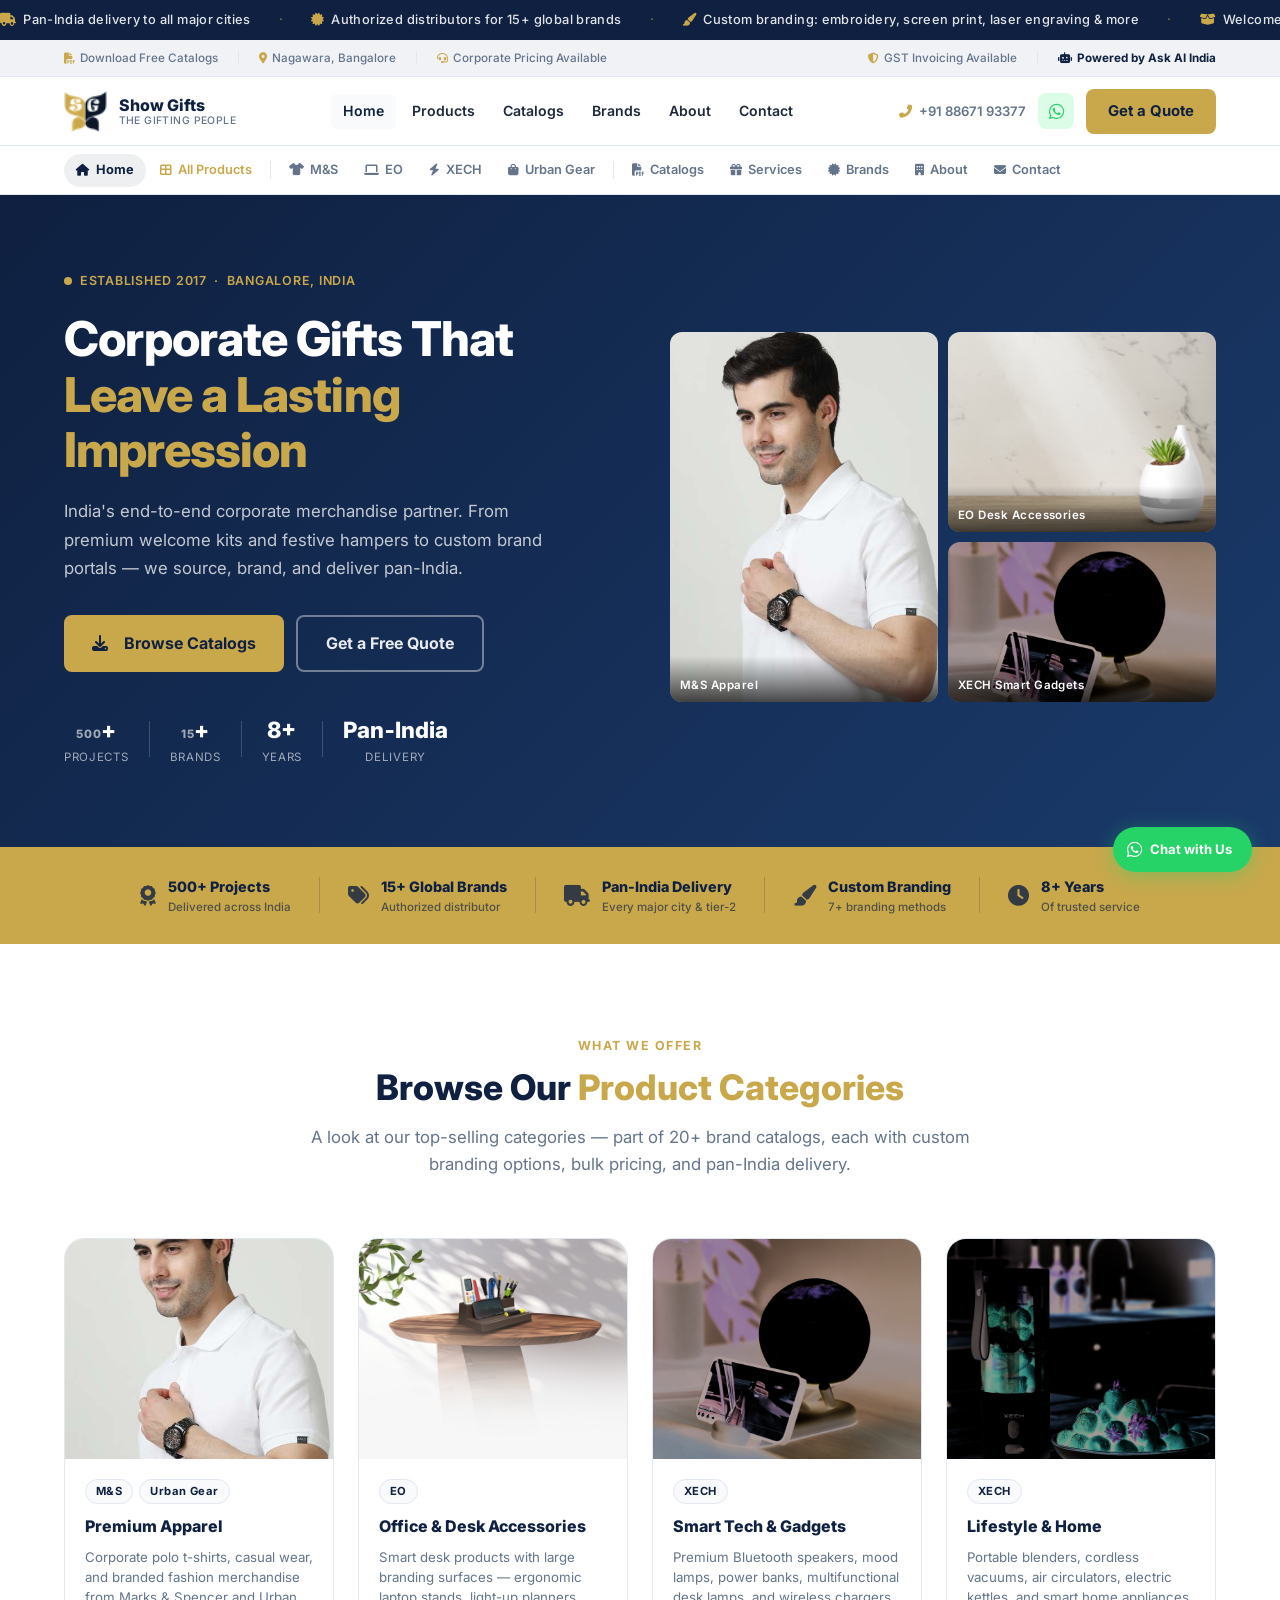
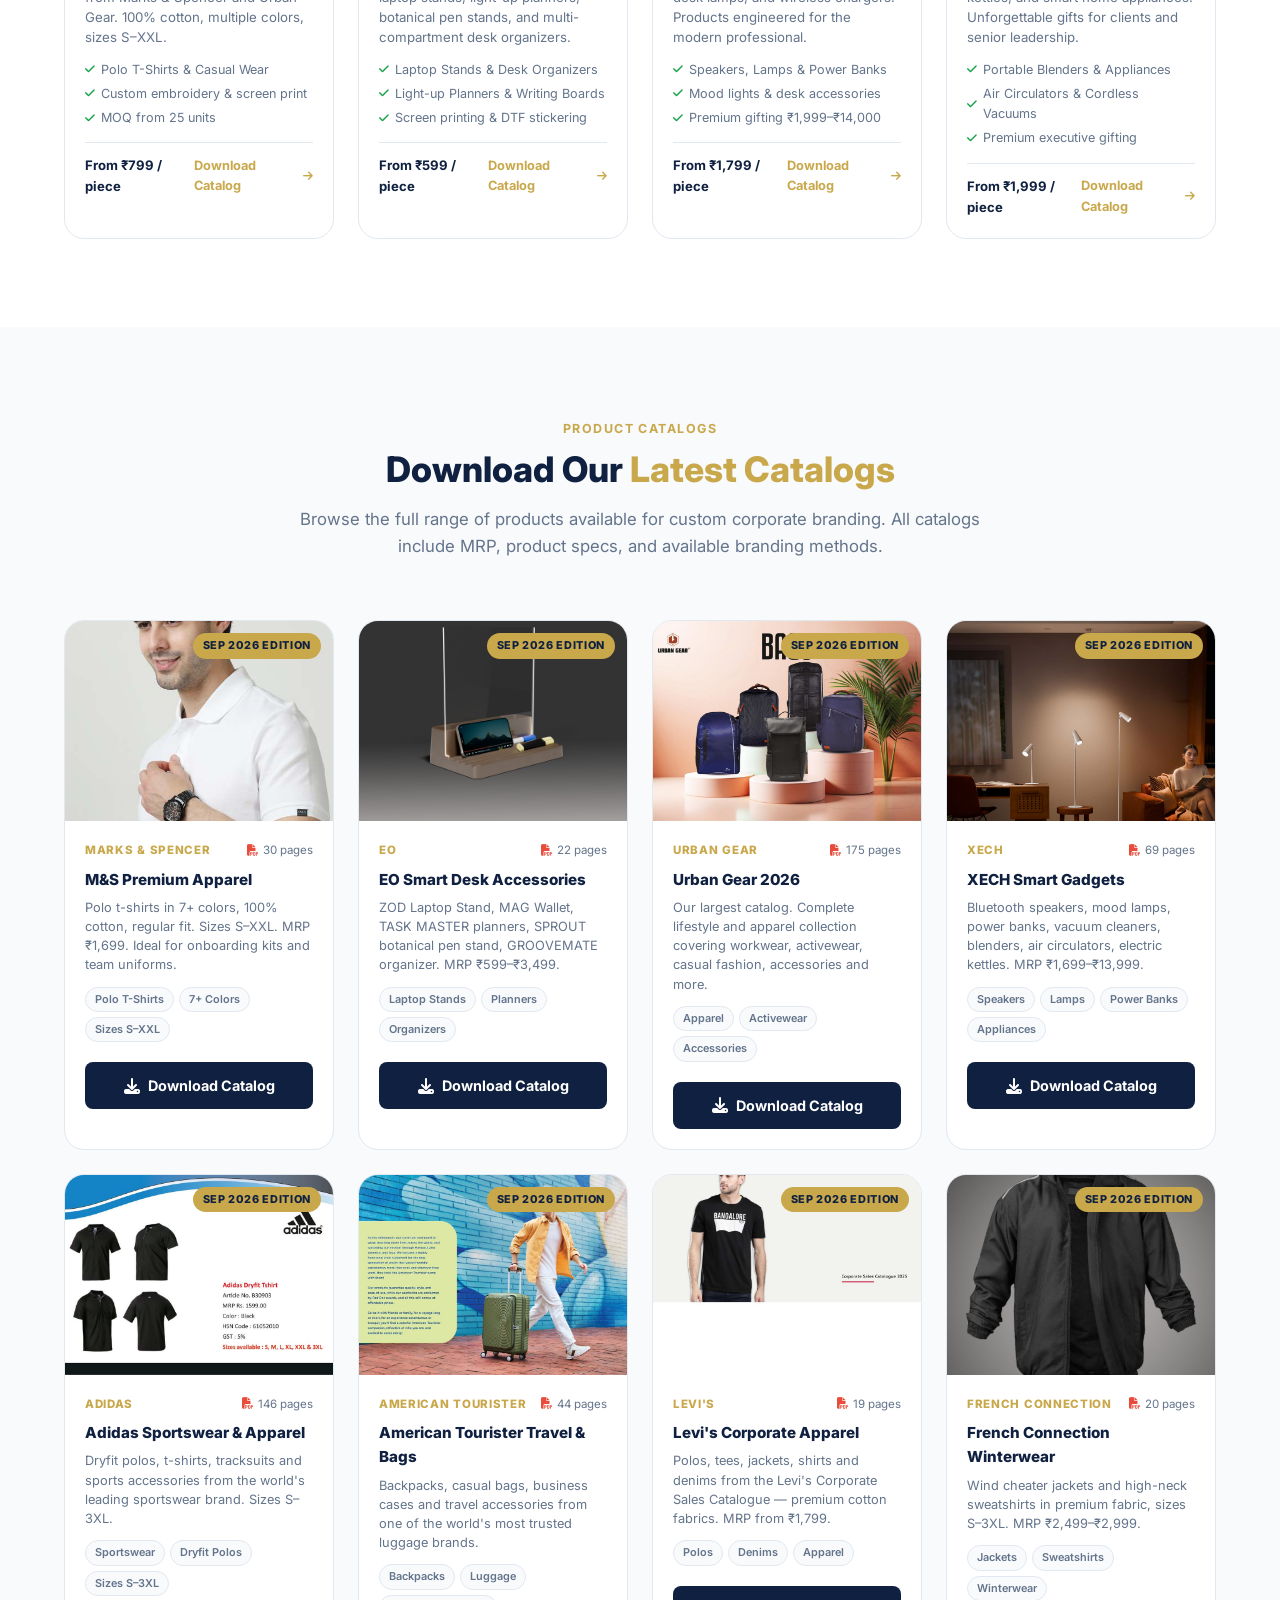
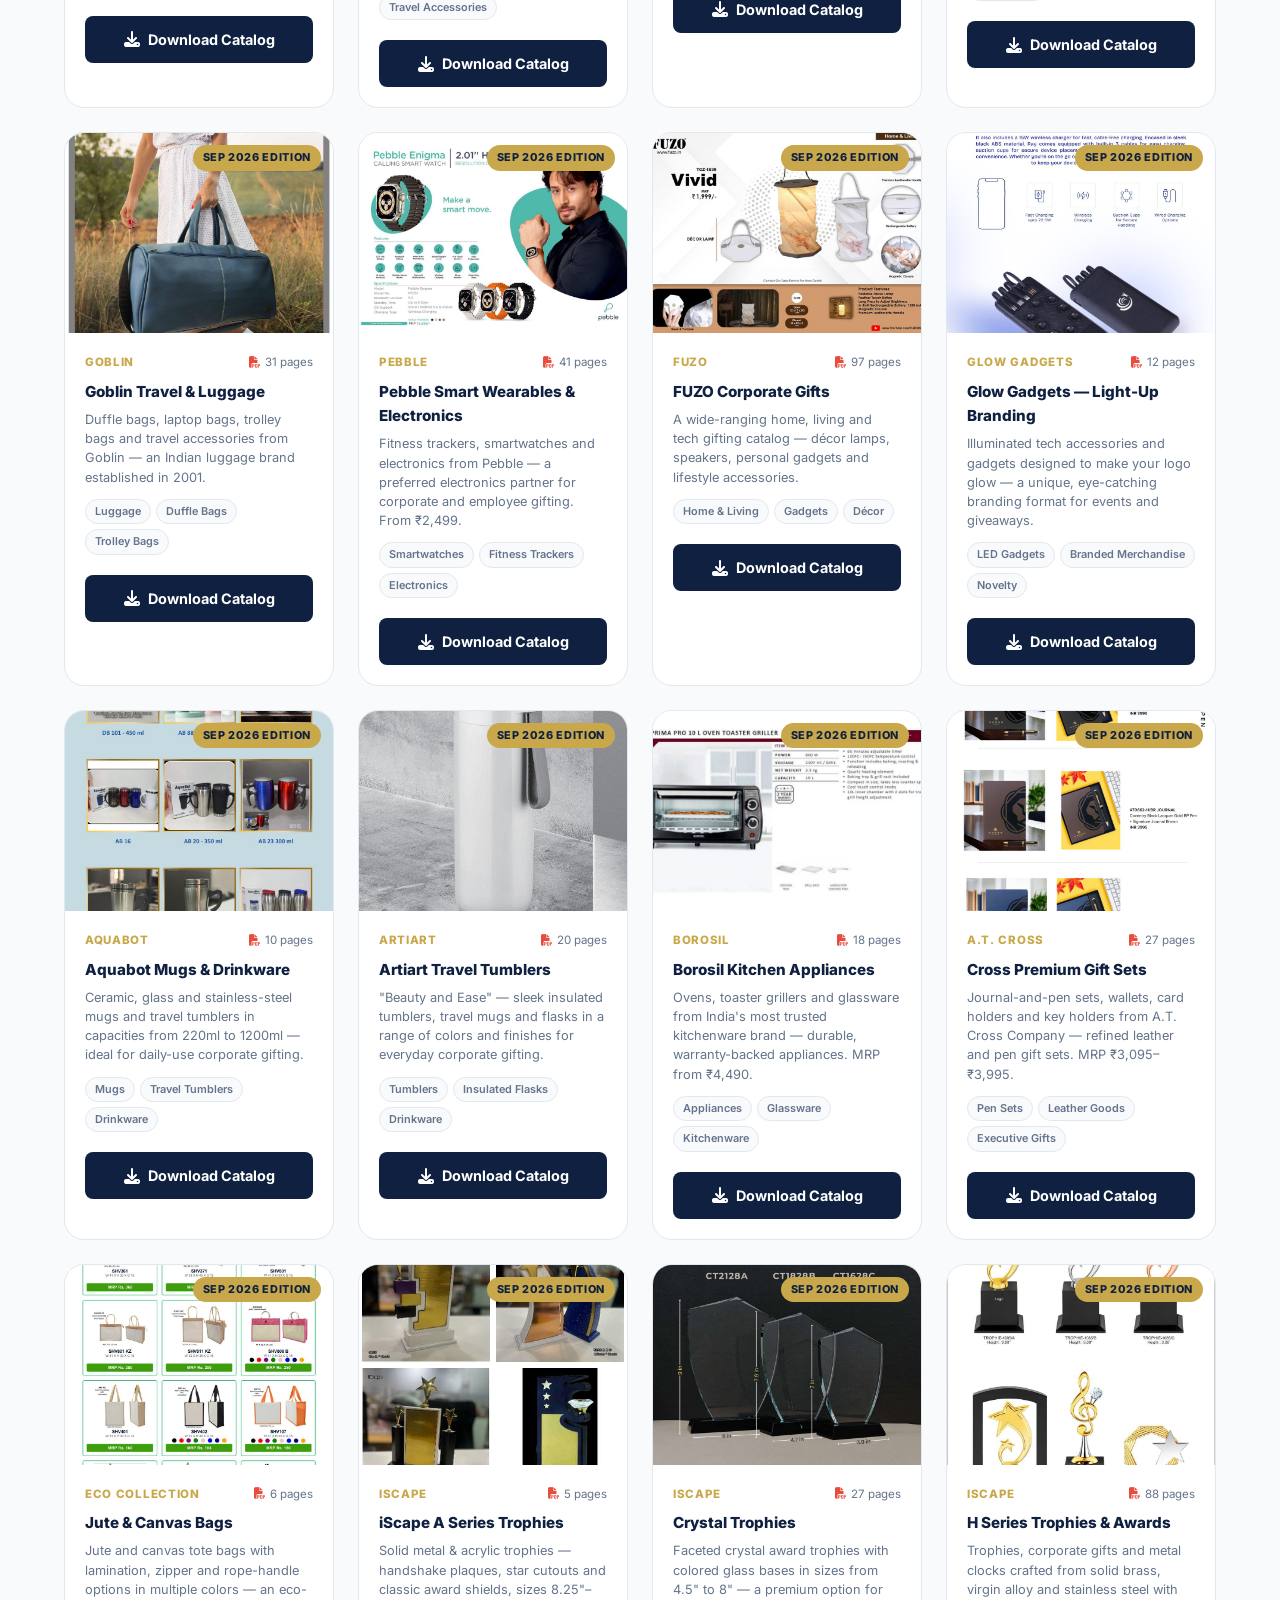
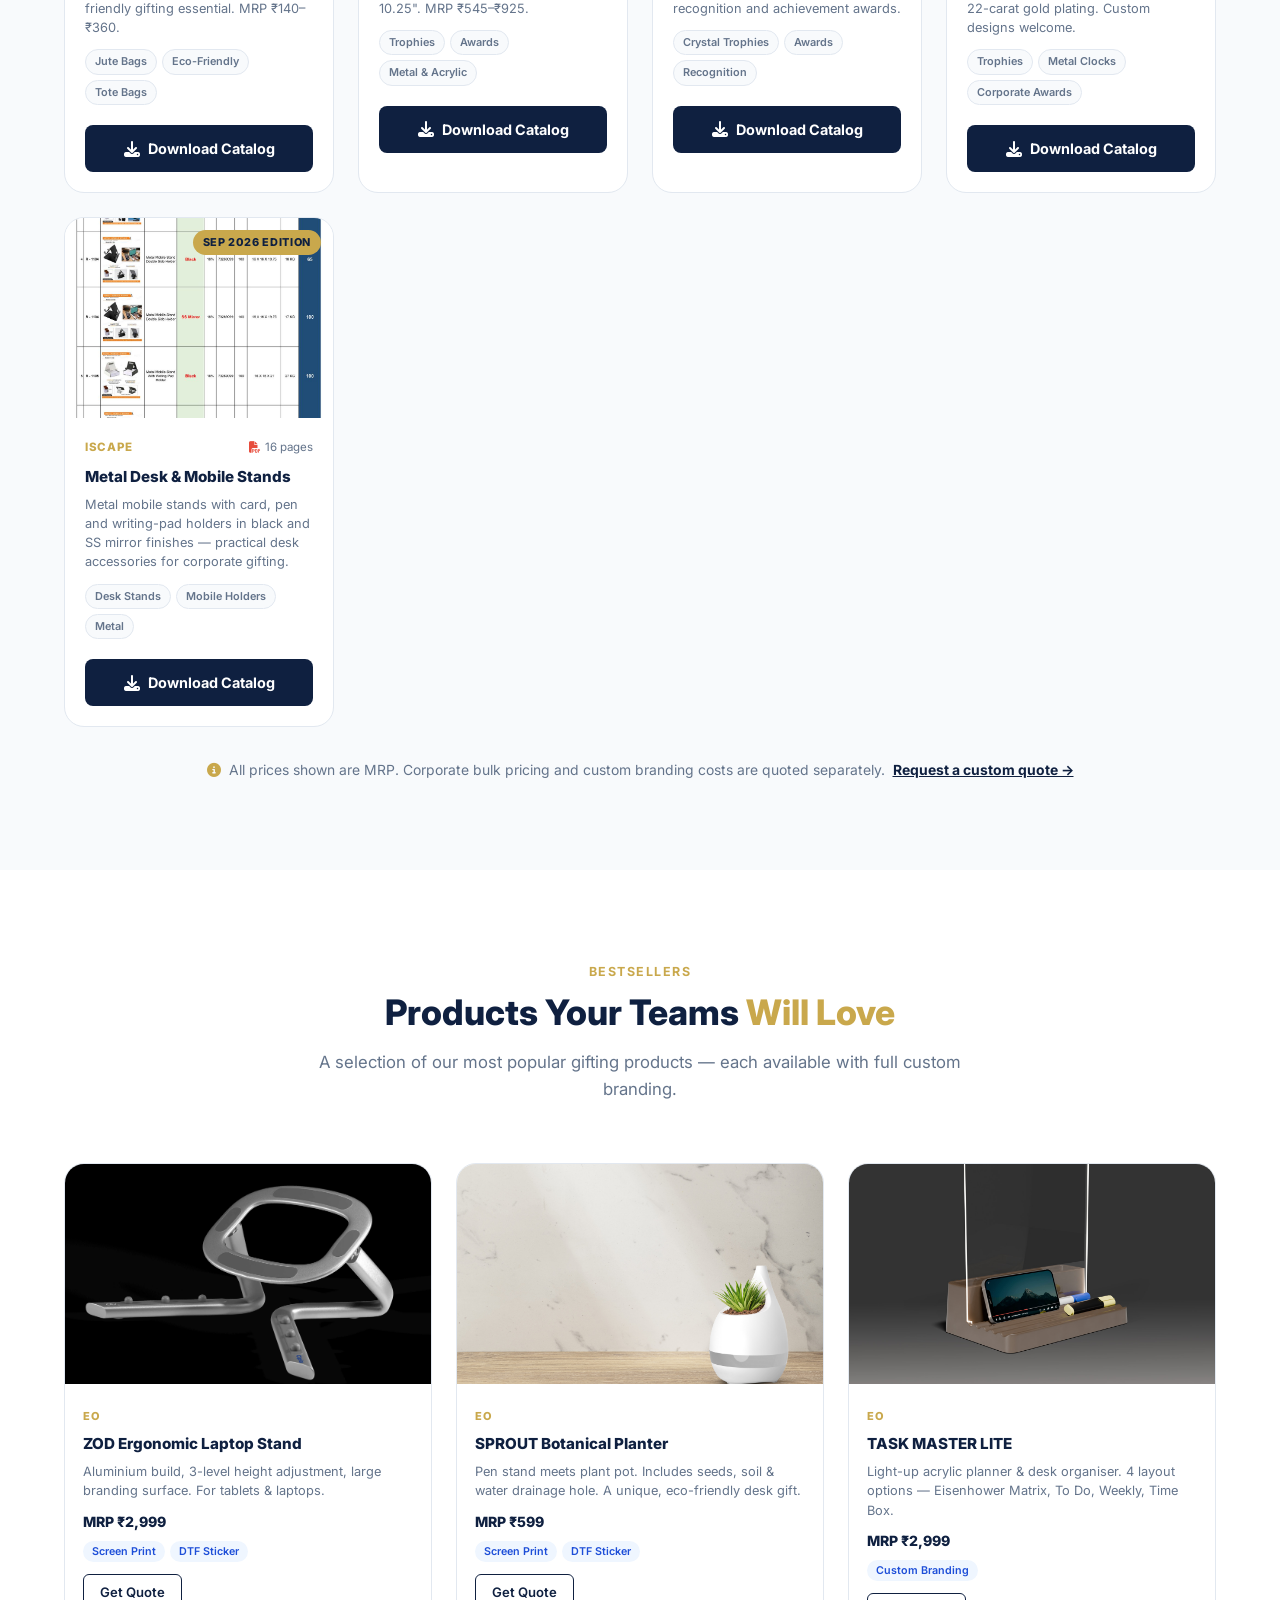
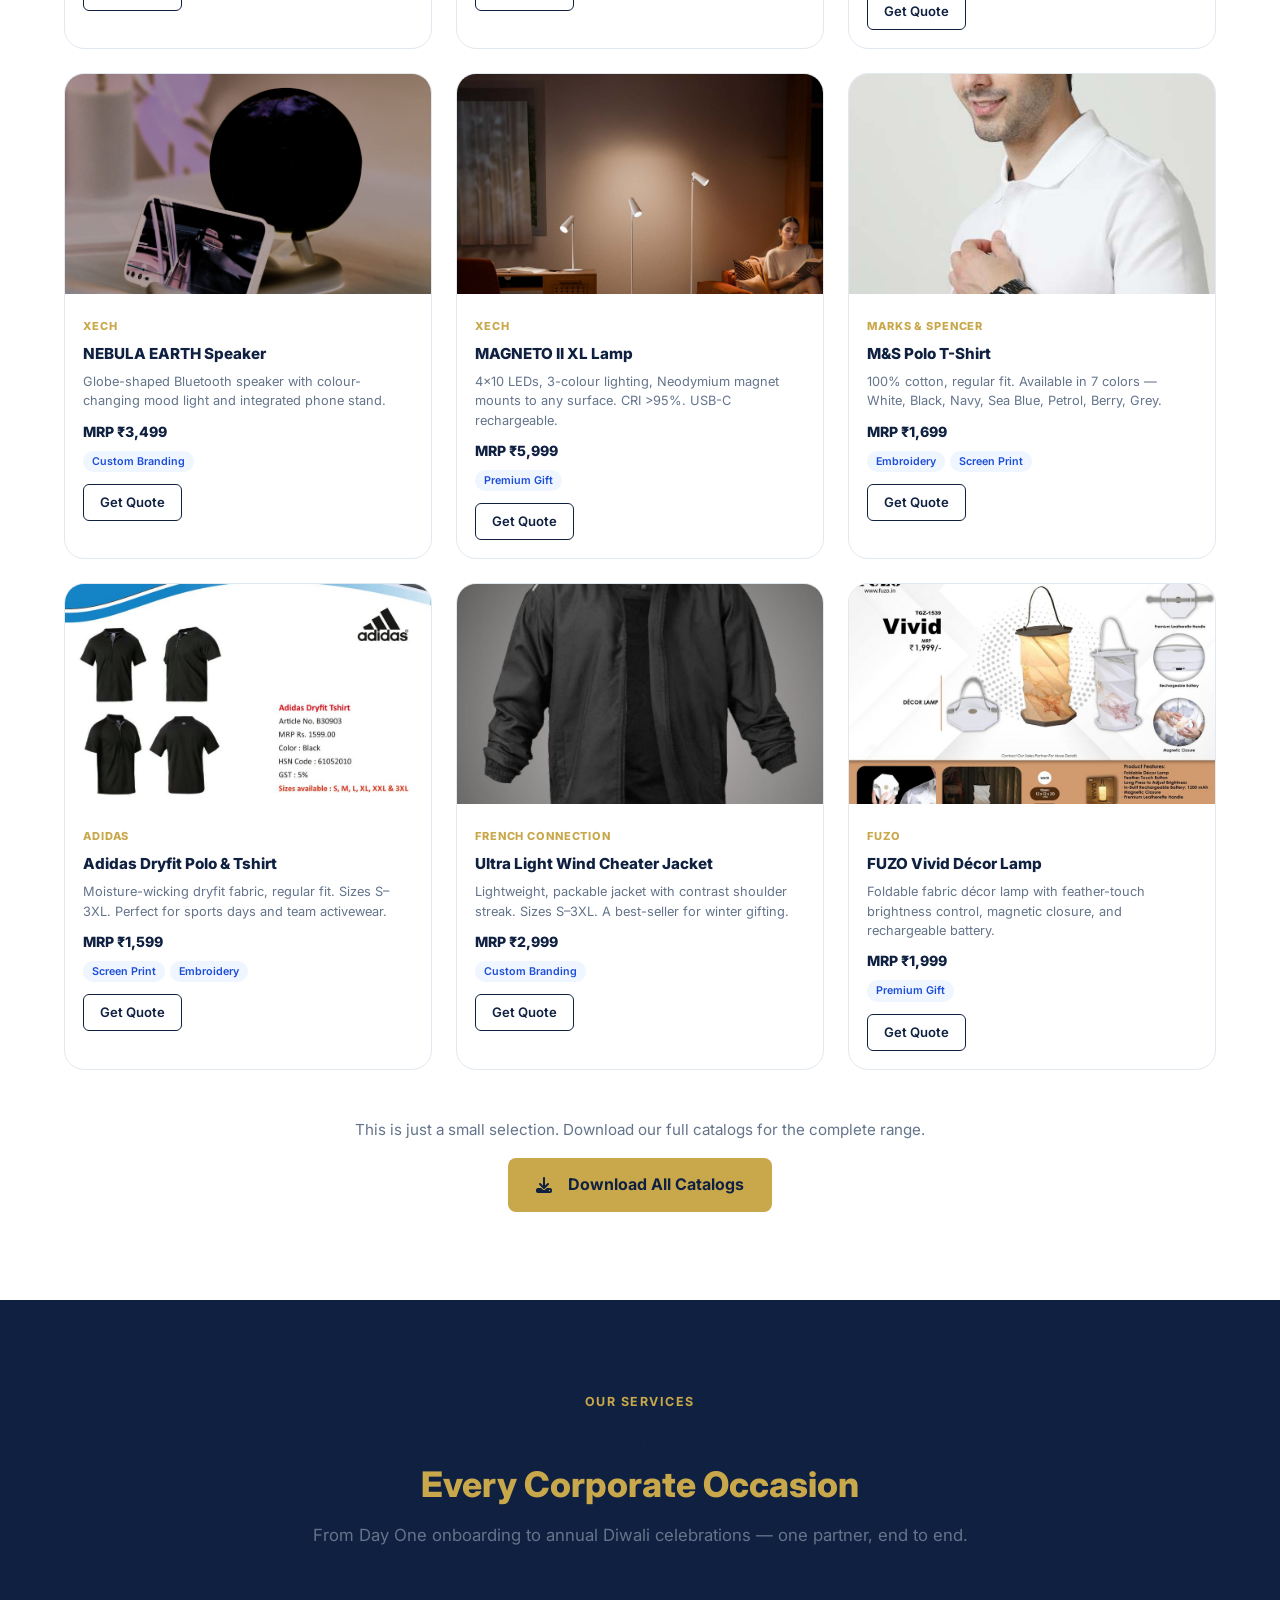
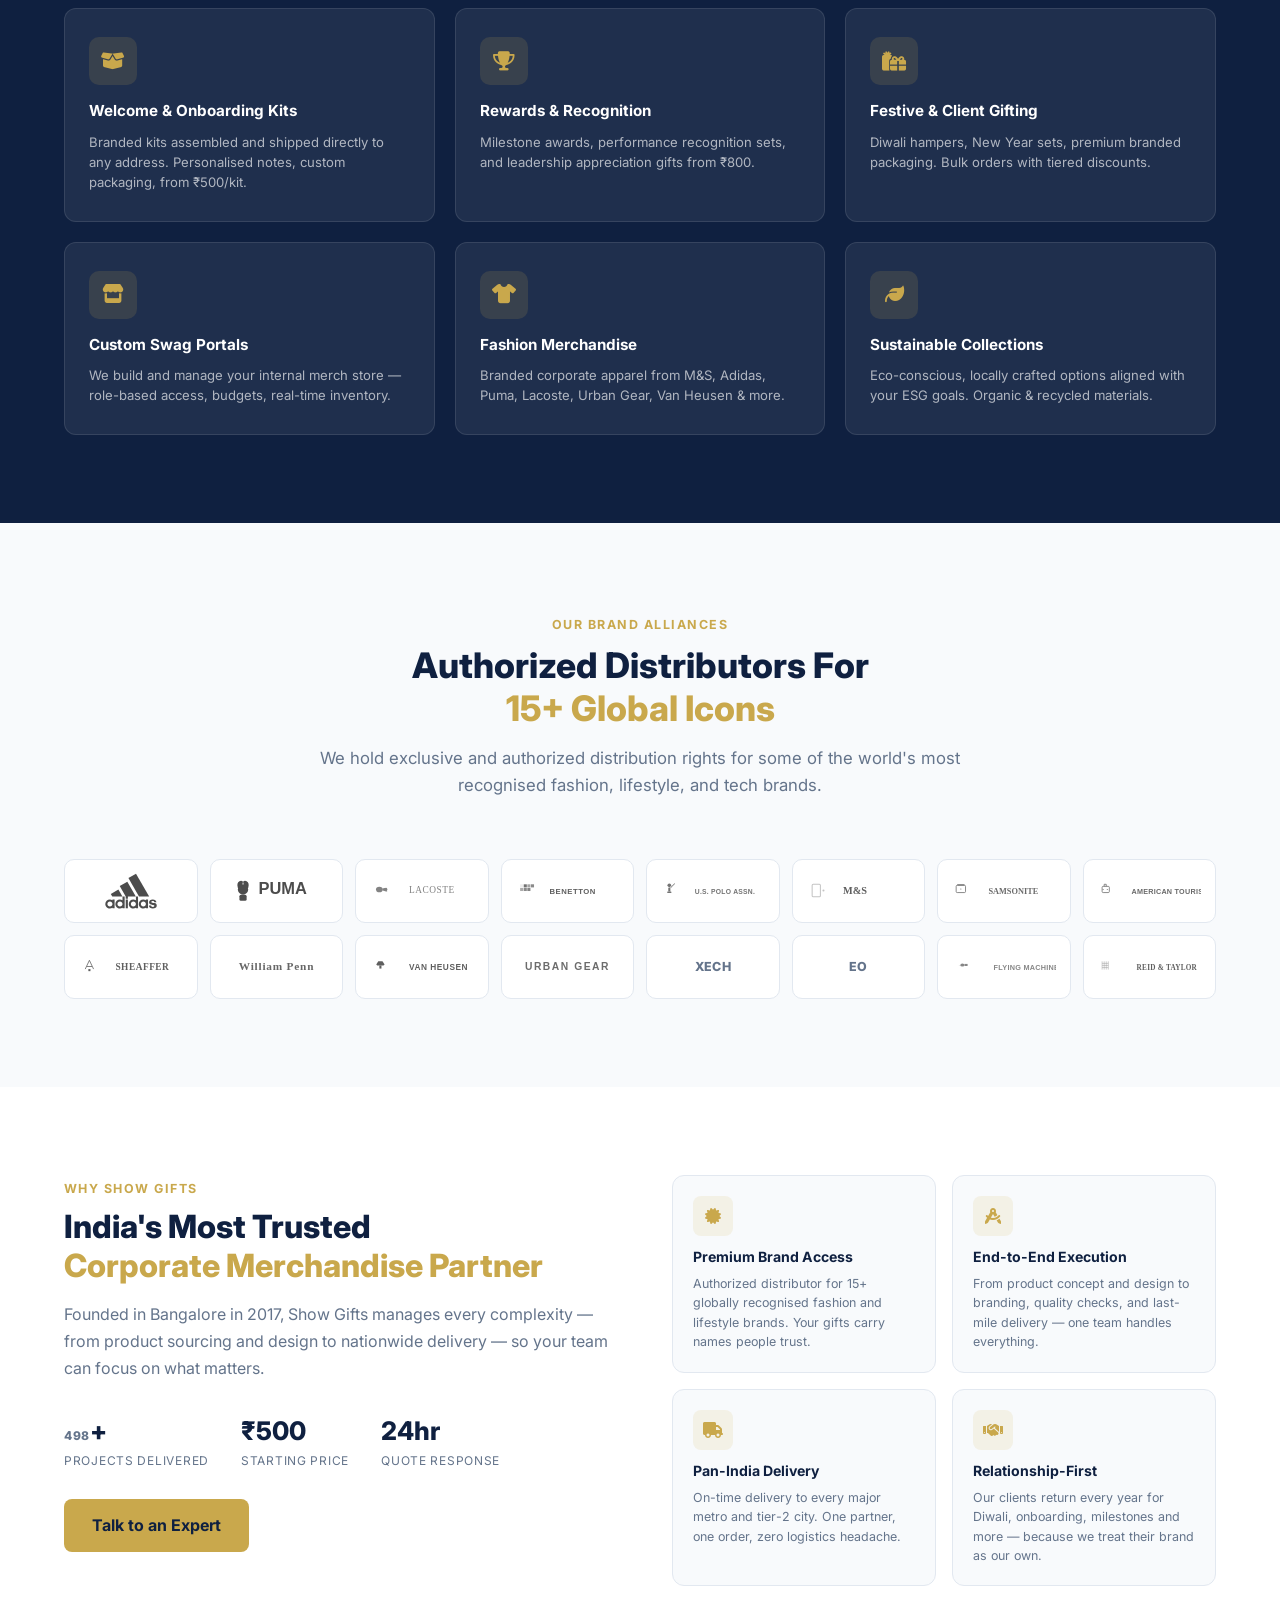
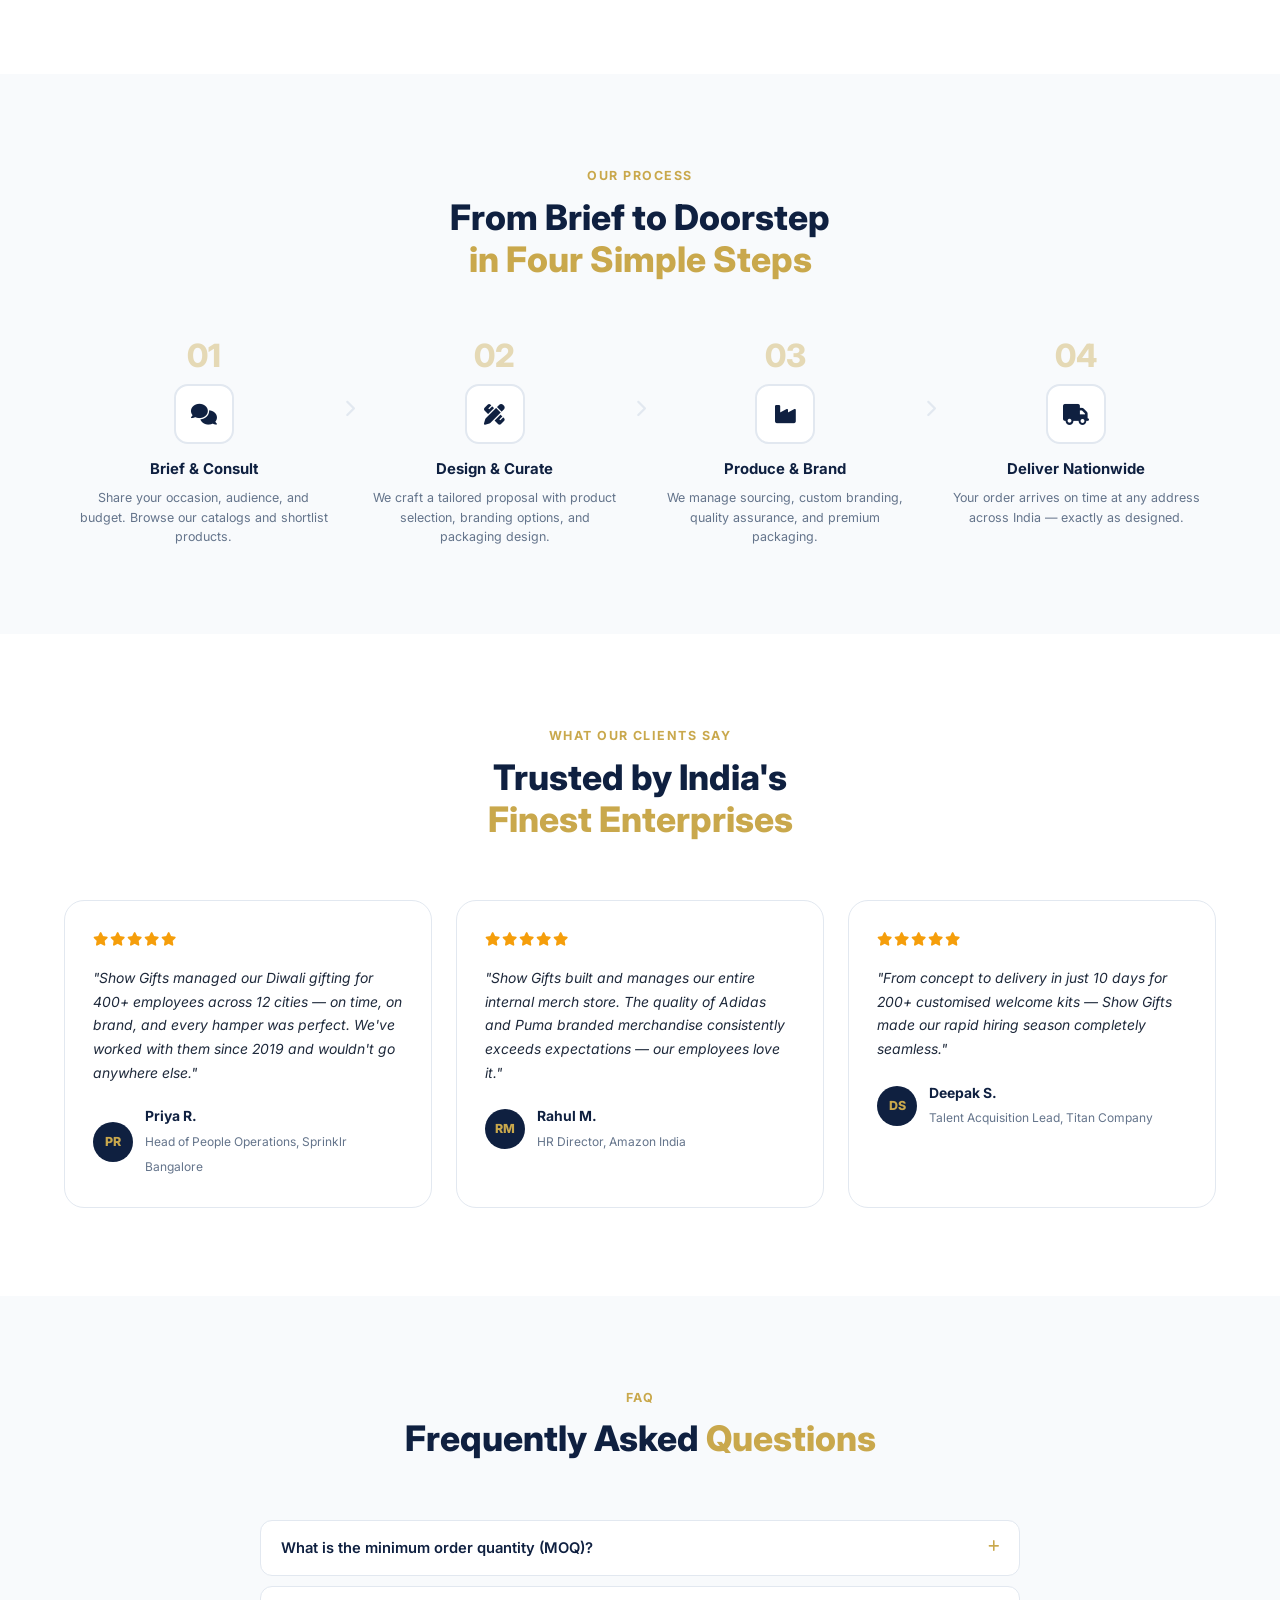
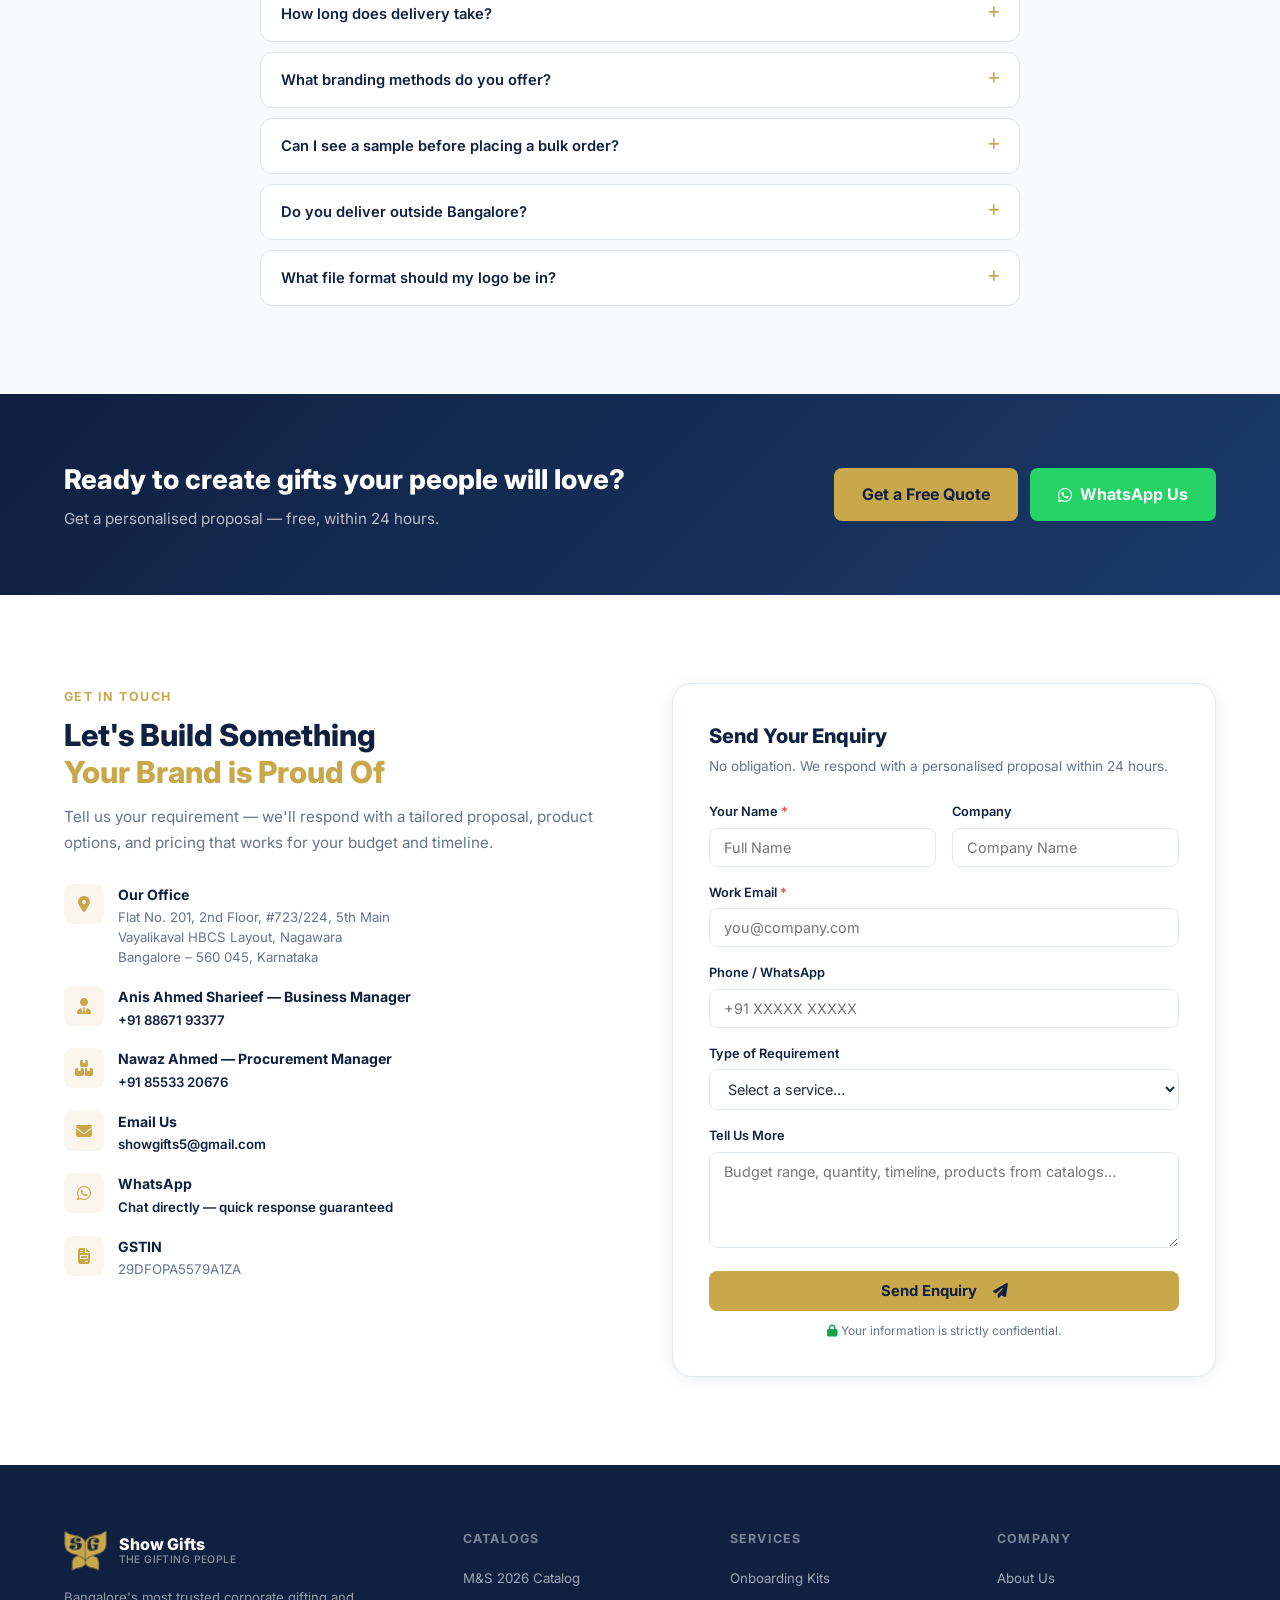
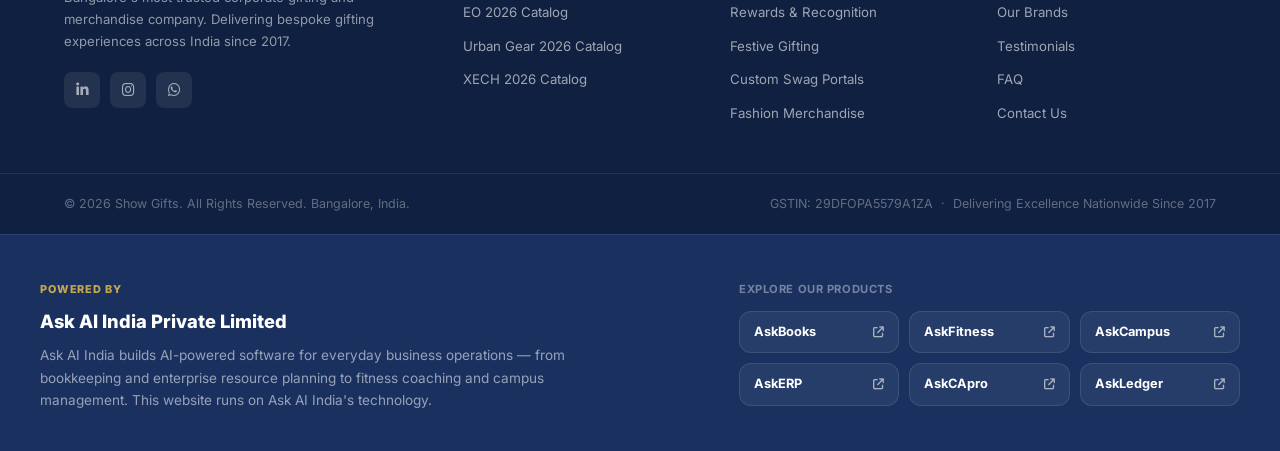
<file: index.html>
<!DOCTYPE html>
<html lang="en">
<head>
  <meta charset="UTF-8">
  <meta name="viewport" content="width=device-width, initial-scale=1.0">
  <title>Show Gifts — Premium Corporate Gifting & Branded Merchandise, Bangalore</title>
  <meta name="description" content="Show Gifts — Bangalore's most trusted corporate gifting partner. Authorized distributors for M&S, Urban Gear, EO, XECH & 15+ brands. Download our product catalogs. Pan-India delivery. Powered by Ask AI India.">
  <link rel="preconnect" href="https://fonts.googleapis.com">
  <link rel="preconnect" href="https://fonts.gstatic.com" crossorigin>
  <link href="https://fonts.googleapis.com/css2?family=Inter:wght@300;400;500;600;700;800&display=swap" rel="stylesheet">
  <link rel="stylesheet" href="https://cdnjs.cloudflare.com/ajax/libs/font-awesome/6.5.0/css/all.min.css">
  <link rel="icon" type="image/png" sizes="32x32" href="./assets/images/favicon-32.png">
  <link rel="icon" type="image/png" sizes="16x16" href="./assets/images/favicon-16.png">
  <link rel="apple-touch-icon" sizes="180x180" href="./assets/images/apple-touch-icon.png">
  <link rel="canonical" href="https://showgifts.in/">
  <meta property="og:title" content="Show Gifts — Premium Corporate Gifting, Bangalore">
  <meta property="og:description" content="India's end-to-end corporate merchandise partner. Download our brand catalogs — M&S, Urban Gear, EO, XECH. Built &amp; powered by Ask AI India.">
  <meta property="og:type" content="website">
  <meta property="og:site_name" content="Show Gifts">
  <meta property="og:url" content="https://showgifts.in/">
  <meta property="og:image" content="https://showgifts.in/assets/images/og-image.jpg">
  <meta property="og:image:width" content="1200">
  <meta property="og:image:height" content="630">
  <meta property="og:locale" content="en_IN">
  <meta name="twitter:card" content="summary_large_image">
  <meta name="twitter:title" content="Show Gifts — Premium Corporate Gifting, Bangalore">
  <meta name="twitter:description" content="India's end-to-end corporate merchandise partner. Download our brand catalogs — M&S, Urban Gear, EO, XECH. Built &amp; powered by Ask AI India.">
  <meta name="twitter:image" content="https://showgifts.in/assets/images/og-image.jpg">
  <meta name="theme-color" content="#0f2040">
  <link rel="stylesheet" href="styles.css">
  <script type="application/ld+json">
  {
    "@context": "https://schema.org",
    "@type": "Organization",
    "name": "Show Gifts",
    "url": "https://showgifts.in/",
    "description": "Bangalore's most trusted corporate gifting and merchandise partner. Authorized distributor for 15+ global brands.",
    "areaServed": "IN",
    "creator": {
      "@type": "Organization",
      "name": "Ask AI India Private Limited",
      "description": "Builds AI-powered software for everyday business operations — bookkeeping, ERP, fitness coaching, and campus management.",
      "sameAs": [
        "https://askbooks.in",
        "https://askfitness.in",
        "https://askcampus.in",
        "https://askerp.in",
        "https://askcapro.in",
        "https://askledger.org"
      ]
    }
  }
  </script>
</head>
<body>

<!-- ============================================================
     ANNOUNCEMENT BAR
============================================================ -->
<div class="announce-bar" id="announceBar">
  <div class="announce-track">
    <span><i class="fas fa-truck"></i>&nbsp; Pan-India delivery to all major cities</span>
    <span class="announce-sep">·</span>
    <span><i class="fas fa-certificate"></i>&nbsp; Authorized distributors for 15+ global brands</span>
    <span class="announce-sep">·</span>
    <span><i class="fas fa-paint-brush"></i>&nbsp; Custom branding: embroidery, screen print, laser engraving & more</span>
    <span class="announce-sep">·</span>
    <span><i class="fas fa-box-open"></i>&nbsp; Welcome kits · Festive hampers · Swag portals</span>
    <span class="announce-sep">·</span>
    <span><a href="#ourEcosystem"><i class="fas fa-robot"></i>&nbsp; Powered by Ask AI India — explore AskBooks, AskFitness, AskERP &amp; more</a></span>
    <span class="announce-sep">·</span>
    <span><i class="fas fa-truck"></i>&nbsp; Pan-India delivery to all major cities</span>
    <span class="announce-sep">·</span>
    <span><i class="fas fa-certificate"></i>&nbsp; Authorized distributors for 15+ global brands</span>
    <span class="announce-sep">·</span>
    <span><i class="fas fa-paint-brush"></i>&nbsp; Custom branding: embroidery, screen print, laser engraving & more</span>
    <span class="announce-sep">·</span>
    <span><i class="fas fa-box-open"></i>&nbsp; Welcome kits · Festive hampers · Swag portals</span>
    <span class="announce-sep">·</span>
    <span><a href="#ourEcosystem"><i class="fas fa-robot"></i>&nbsp; Powered by Ask AI India — explore AskBooks, AskFitness, AskERP &amp; more</a></span>
  </div>
</div>


<!-- ============================================================
     HEADER
============================================================ -->
<div class="util-bar">
  <div class="util-inner">
    <div class="util-left">
      <a href="#catalogs"><i class="fas fa-file-pdf"></i> Download Free Catalogs</a>
      <div class="util-sep"></div>
      <a href="#about"><i class="fas fa-map-marker-alt"></i> Nagawara, Bangalore</a>
      <div class="util-sep"></div>
      <a href="#contact"><i class="fas fa-headset"></i> Corporate Pricing Available</a>
    </div>
    <div class="util-right">
      <a href="#about"><i class="fas fa-shield-alt"></i> GST Invoicing Available</a>
      <div class="util-sep"></div>
      <a href="#ourEcosystem" class="util-ask-ai"><i class="fas fa-robot"></i> Powered by Ask AI India</a>
    </div>
  </div>
</div>

<header class="header" id="header">
  <div class="hd-inner">

    <a href="#home" class="logo">
      <img src="./assets/images/icon-color.png" srcset="./assets/images/icon-color@2x.png 2x" alt="Show Gifts" class="logo-icon">
      <div class="logo-text">
        <span class="logo-name">Show Gifts</span>
        <span class="logo-sub">The Gifting People</span>
      </div>
    </a>

    <nav class="hd-nav" id="hdNav">
      <a href="#home">Home</a>
      <a href="#categories">Products</a>
      <a href="#catalogs">Catalogs</a>
      <a href="#brands">Brands</a>
      <a href="#about">About</a>
      <a href="#contact">Contact</a>
    </nav>

    <div class="hd-actions">
      <a href="tel:+918867193377" class="hd-phone">
        <i class="fas fa-phone-alt"></i>
        <span>+91 88671 93377</span>
      </a>
      <a href="https://wa.me/918867193377" class="hd-wa" target="_blank" aria-label="WhatsApp">
        <i class="fab fa-whatsapp"></i>
      </a>
      <a href="#contact" class="btn-primary">Get a Quote</a>
      <button class="burger" id="burger" aria-label="Open menu">
        <span></span><span></span><span></span>
      </button>
    </div>

  </div>
</header>

<!-- ============================================================
     CATEGORY NAV
============================================================ -->
<nav class="cat-nav" id="catNav">
  <div class="cat-nav-inner">
    <a href="#home" class="active"><i class="fas fa-home"></i> Home</a>
    <a href="#categories" class="highlight"><i class="fas fa-th-large"></i> All Products</a>
    <div class="cat-sep"></div>
    <a href="#categories"><i class="fas fa-tshirt"></i> M&amp;S</a>
    <a href="#categories"><i class="fas fa-laptop"></i> EO</a>
    <a href="#categories"><i class="fas fa-bolt"></i> XECH</a>
    <a href="#categories"><i class="fas fa-shopping-bag"></i> Urban Gear</a>
    <div class="cat-sep"></div>
    <a href="#catalogs"><i class="fas fa-file-pdf"></i> Catalogs</a>
    <a href="#services"><i class="fas fa-gift"></i> Services</a>
    <a href="#brands"><i class="fas fa-certificate"></i> Brands</a>
    <a href="#about"><i class="fas fa-building"></i> About</a>
    <a href="#contact"><i class="fas fa-envelope"></i> Contact</a>
  </div>
</nav>

<!-- Mobile menu -->
<div class="mob-menu" id="mobMenu">
  <div class="mob-inner">
    <button class="mob-close" id="mobClose"><i class="fas fa-times"></i></button>
    <a href="#home" class="logo mob-logo">
      <img src="./assets/images/icon-color.png" srcset="./assets/images/icon-color@2x.png 2x" alt="Show Gifts" class="logo-icon">
      <div class="logo-text">
        <span class="logo-name">Show Gifts</span>
        <span class="logo-sub">The Gifting People</span>
      </div>
    </a>
    <nav class="mob-nav">
      <a href="#home">Home</a>
      <a href="#categories">Products</a>
      <a href="#catalogs">Catalogs</a>
      <a href="#brands">Brands</a>
      <a href="#about">About</a>
      <a href="#contact">Contact</a>
    </nav>
    <div class="mob-footer">
      <a href="#contact" class="btn-primary btn-block">Get a Free Quote</a>
      <div class="mob-contact-links">
        <a href="tel:+918867193377"><i class="fas fa-phone-alt"></i> +91 88671 93377</a>
        <a href="mailto:showgifts5@gmail.com"><i class="fas fa-envelope"></i> showgifts5@gmail.com</a>
        <a href="https://wa.me/918867193377" target="_blank"><i class="fab fa-whatsapp"></i> WhatsApp Us</a>
      </div>
    </div>
  </div>
</div>
<div class="mob-overlay" id="mobOverlay"></div>


<!-- ============================================================
     HERO
============================================================ -->
<section id="home" class="hero">
  <div class="hero-inner">

    <div class="hero-content">
      <div class="hero-badge">
        <span class="badge-dot"></span>
        Established 2017 &nbsp;·&nbsp; Bangalore, India
      </div>
      <h1 class="hero-h1">
        Corporate Gifts That<br>
        <span class="hero-accent">Leave a Lasting Impression</span>
      </h1>
      <p class="hero-desc">
        India's end-to-end corporate merchandise partner. From premium welcome kits and festive hampers to custom brand portals — we source, brand, and deliver pan-India.
      </p>
      <div class="hero-ctas">
        <a href="#catalogs" class="btn-primary btn-lg">
          <i class="fas fa-download"></i>&nbsp; Browse Catalogs
        </a>
        <a href="#contact" class="btn-outline btn-lg">Get a Free Quote</a>
      </div>
      <div class="hero-trust">
        <div class="ht-item">
          <strong><span class="counter" data-target="500">0</span>+</strong>
          <span>Projects</span>
        </div>
        <div class="ht-div"></div>
        <div class="ht-item">
          <strong><span class="counter" data-target="15">0</span>+</strong>
          <span>Brands</span>
        </div>
        <div class="ht-div"></div>
        <div class="ht-item">
          <strong>8+</strong>
          <span>Years</span>
        </div>
        <div class="ht-div"></div>
        <div class="ht-item">
          <strong>Pan&#8209;India</strong>
          <span>Delivery</span>
        </div>
      </div>
    </div>

    <div class="hero-visual">
      <div class="hero-grid">
        <div class="hg-card hg-tall">
          <img src="./assets/products/ms_p2_Im39.jpg" alt="M&S Premium Polo" loading="eager">
          <div class="hg-label">M&amp;S Apparel</div>
        </div>
        <div class="hg-card">
          <img src="./assets/products/eo_p18_Im0.jpg" alt="EO SPROUT Planter" loading="eager">
          <div class="hg-label">EO Desk Accessories</div>
        </div>
        <div class="hg-card">
          <img src="./assets/products/xech_p25_Im0.jpg" alt="XECH NEBULA Speaker" loading="eager">
          <div class="hg-label">XECH Smart Gadgets</div>
        </div>
      </div>
    </div>

  </div>
</section>


<!-- ============================================================
     STATS STRIP
============================================================ -->
<div class="stats-strip">
  <div class="stats-inner">
    <div class="stat-item">
      <i class="fas fa-award"></i>
      <div>
        <strong>500+ Projects</strong>
        <span>Delivered across India</span>
      </div>
    </div>
    <div class="stat-sep"></div>
    <div class="stat-item">
      <i class="fas fa-tags"></i>
      <div>
        <strong>15+ Global Brands</strong>
        <span>Authorized distributor</span>
      </div>
    </div>
    <div class="stat-sep"></div>
    <div class="stat-item">
      <i class="fas fa-truck"></i>
      <div>
        <strong>Pan-India Delivery</strong>
        <span>Every major city & tier-2</span>
      </div>
    </div>
    <div class="stat-sep"></div>
    <div class="stat-item">
      <i class="fas fa-paint-brush"></i>
      <div>
        <strong>Custom Branding</strong>
        <span>7+ branding methods</span>
      </div>
    </div>
    <div class="stat-sep"></div>
    <div class="stat-item">
      <i class="fas fa-clock"></i>
      <div>
        <strong>8+ Years</strong>
        <span>Of trusted service</span>
      </div>
    </div>
  </div>
</div>


<!-- ============================================================
     PRODUCT CATEGORIES
============================================================ -->
<section id="categories" class="section">
  <div class="wrap">
    <div class="sec-head rv">
      <span class="eyebrow">What We Offer</span>
      <h2>Browse Our <em>Product Categories</em></h2>
      <p>A look at our top-selling categories — part of 20+ brand catalogs, each with custom branding options, bulk pricing, and pan-India delivery.</p>
    </div>

    <div class="cat-grid rv">

      <div class="cat-card">
        <div class="cat-img">
          <img src="./assets/products/ms_p2_Im39.jpg" alt="Premium Apparel">
          <div class="cat-overlay">
            <a href="#catalogs" class="btn-primary">View Catalog</a>
          </div>
        </div>
        <div class="cat-body">
          <div class="cat-brands">
            <span class="brand-pill">M&amp;S</span>
            <span class="brand-pill">Urban Gear</span>
          </div>
          <h3>Premium Apparel</h3>
          <p>Corporate polo t-shirts, casual wear, and branded fashion merchandise from Marks &amp; Spencer and Urban Gear. 100% cotton, multiple colors, sizes S–XXL.</p>
          <ul class="cat-highlights">
            <li><i class="fas fa-check"></i> Polo T-Shirts &amp; Casual Wear</li>
            <li><i class="fas fa-check"></i> Custom embroidery &amp; screen print</li>
            <li><i class="fas fa-check"></i> MOQ from 25 units</li>
          </ul>
          <div class="cat-foot">
            <span class="price-from">From ₹799 / piece</span>
            <a href="#catalogs" class="cat-link">Download Catalog <i class="fas fa-arrow-right"></i></a>
          </div>
        </div>
      </div>

      <div class="cat-card">
        <div class="cat-img">
          <img src="./assets/products/eo_p21_Im0.jpg" alt="Office & Desk Accessories">
          <div class="cat-overlay">
            <a href="#catalogs" class="btn-primary">View Catalog</a>
          </div>
        </div>
        <div class="cat-body">
          <div class="cat-brands">
            <span class="brand-pill">EO</span>
          </div>
          <h3>Office &amp; Desk Accessories</h3>
          <p>Smart desk products with large branding surfaces — ergonomic laptop stands, light-up planners, botanical pen stands, and multi-compartment desk organizers.</p>
          <ul class="cat-highlights">
            <li><i class="fas fa-check"></i> Laptop Stands &amp; Desk Organizers</li>
            <li><i class="fas fa-check"></i> Light-up Planners &amp; Writing Boards</li>
            <li><i class="fas fa-check"></i> Screen printing &amp; DTF stickering</li>
          </ul>
          <div class="cat-foot">
            <span class="price-from">From ₹599 / piece</span>
            <a href="#catalogs" class="cat-link">Download Catalog <i class="fas fa-arrow-right"></i></a>
          </div>
        </div>
      </div>

      <div class="cat-card">
        <div class="cat-img">
          <img src="./assets/products/xech_p25_Im0.jpg" alt="Smart Tech & Gadgets">
          <div class="cat-overlay">
            <a href="#catalogs" class="btn-primary">View Catalog</a>
          </div>
        </div>
        <div class="cat-body">
          <div class="cat-brands">
            <span class="brand-pill">XECH</span>
          </div>
          <h3>Smart Tech &amp; Gadgets</h3>
          <p>Premium Bluetooth speakers, mood lamps, power banks, multifunctional desk lamps, and wireless chargers. Products engineered for the modern professional.</p>
          <ul class="cat-highlights">
            <li><i class="fas fa-check"></i> Speakers, Lamps &amp; Power Banks</li>
            <li><i class="fas fa-check"></i> Mood lights &amp; desk accessories</li>
            <li><i class="fas fa-check"></i> Premium gifting ₹1,999–₹14,000</li>
          </ul>
          <div class="cat-foot">
            <span class="price-from">From ₹1,799 / piece</span>
            <a href="#catalogs" class="cat-link">Download Catalog <i class="fas fa-arrow-right"></i></a>
          </div>
        </div>
      </div>

      <div class="cat-card">
        <div class="cat-img">
          <img src="./assets/products/xech_p5_Im0.jpg" alt="Lifestyle Products">
          <div class="cat-overlay">
            <a href="#catalogs" class="btn-primary">View Catalog</a>
          </div>
        </div>
        <div class="cat-body">
          <div class="cat-brands">
            <span class="brand-pill">XECH</span>
          </div>
          <h3>Lifestyle &amp; Home</h3>
          <p>Portable blenders, cordless vacuums, air circulators, electric kettles, and smart home appliances. Unforgettable gifts for clients and senior leadership.</p>
          <ul class="cat-highlights">
            <li><i class="fas fa-check"></i> Portable Blenders &amp; Appliances</li>
            <li><i class="fas fa-check"></i> Air Circulators &amp; Cordless Vacuums</li>
            <li><i class="fas fa-check"></i> Premium executive gifting</li>
          </ul>
          <div class="cat-foot">
            <span class="price-from">From ₹1,999 / piece</span>
            <a href="#catalogs" class="cat-link">Download Catalog <i class="fas fa-arrow-right"></i></a>
          </div>
        </div>
      </div>

    </div>
  </div>
</section>


<!-- ============================================================
     CATALOG DOWNLOADS
============================================================ -->
<section id="catalogs" class="section section-light">
  <div class="wrap">
    <div class="sec-head rv">
      <span class="eyebrow">Product Catalogs</span>
      <h2>Download Our <em>Latest Catalogs</em></h2>
      <p>Browse the full range of products available for custom corporate branding. All catalogs include MRP, product specs, and available branding methods.</p>
    </div>

    <div class="catalog-grid">

      <!-- M&S -->
      <div class="catalog-card">
        <div class="catalog-cover">
          <img src="./assets/products/ms_p2_Im39.jpg" alt="M&S 2026 Catalog">
          <div class="catalog-badge">Sep 2026 Edition</div>
        </div>
        <div class="catalog-info">
          <div class="catalog-meta">
            <span class="catalog-brand">Marks &amp; Spencer</span>
            <span class="catalog-pages"><i class="fas fa-file-pdf"></i> 30 pages</span>
          </div>
          <h3>M&amp;S Premium Apparel</h3>
          <p>Polo t-shirts in 7+ colors, 100% cotton, regular fit. Sizes S–XXL. MRP ₹1,699. Ideal for onboarding kits and team uniforms.</p>
          <div class="catalog-tags">
            <span>Polo T-Shirts</span>
            <span>7+ Colors</span>
            <span>Sizes S–XXL</span>
          </div>
          <a href="./assets/catalogs/MS-2026-Catalog.pdf" download="MS-2026-Catalog.pdf" class="btn-download">
            <i class="fas fa-download"></i> Download Catalog
          </a>
        </div>
      </div>

      <!-- EO -->
      <div class="catalog-card">
        <div class="catalog-cover">
          <img src="./assets/products/eo_p15_Im10.jpg" alt="EO 2026 Catalog">
          <div class="catalog-badge">Sep 2026 Edition</div>
        </div>
        <div class="catalog-info">
          <div class="catalog-meta">
            <span class="catalog-brand">EO</span>
            <span class="catalog-pages"><i class="fas fa-file-pdf"></i> 22 pages</span>
          </div>
          <h3>EO Smart Desk Accessories</h3>
          <p>ZOD Laptop Stand, MAG Wallet, TASK MASTER planners, SPROUT botanical pen stand, GROOVEMATE organizer. MRP ₹599–₹3,499.</p>
          <div class="catalog-tags">
            <span>Laptop Stands</span>
            <span>Planners</span>
            <span>Organizers</span>
          </div>
          <a href="./assets/catalogs/EO-September-2025-Catalog.pdf" download="EO-September-2025-Catalog.pdf" class="btn-download">
            <i class="fas fa-download"></i> Download Catalog
          </a>
        </div>
      </div>

      <!-- Urban Gear -->
      <div class="catalog-card">
        <div class="catalog-cover">
          <img src="./assets/products/urban_p15_X8_X7.jpg" alt="Urban Gear 2026 Catalog">
          <div class="catalog-badge">Sep 2026 Edition</div>
        </div>
        <div class="catalog-info">
          <div class="catalog-meta">
            <span class="catalog-brand">Urban Gear</span>
            <span class="catalog-pages"><i class="fas fa-file-pdf"></i> 175 pages</span>
          </div>
          <h3>Urban Gear 2026</h3>
          <p>Our largest catalog. Complete lifestyle and apparel collection covering workwear, activewear, casual fashion, accessories and more.</p>
          <div class="catalog-tags">
            <span>Apparel</span>
            <span>Activewear</span>
            <span>Accessories</span>
          </div>
          <a href="./assets/catalogs/UrbanGear-2026-Catalog.pdf" download="UrbanGear-2026-Catalog.pdf" class="btn-download">
            <i class="fas fa-download"></i> Download Catalog
          </a>
        </div>
      </div>

      <!-- XECH -->
      <div class="catalog-card">
        <div class="catalog-cover">
          <img src="./assets/products/xech_p43_Im0.jpg" alt="XECH 2026 Catalog">
          <div class="catalog-badge">Sep 2026 Edition</div>
        </div>
        <div class="catalog-info">
          <div class="catalog-meta">
            <span class="catalog-brand">XECH</span>
            <span class="catalog-pages"><i class="fas fa-file-pdf"></i> 69 pages</span>
          </div>
          <h3>XECH Smart Gadgets</h3>
          <p>Bluetooth speakers, mood lamps, power banks, vacuum cleaners, blenders, air circulators, electric kettles. MRP ₹1,699–₹13,999.</p>
          <div class="catalog-tags">
            <span>Speakers</span>
            <span>Lamps</span>
            <span>Power Banks</span>
            <span>Appliances</span>
          </div>
          <a href="./assets/catalogs/XECH-September-2025-Catalog.pdf" download="XECH-September-2025-Catalog.pdf" class="btn-download">
            <i class="fas fa-download"></i> Download Catalog
          </a>
        </div>
      </div>

      <!-- Adidas -->
      <div class="catalog-card">
        <div class="catalog-cover">
          <img src="./assets/catalogs/covers/adidas-catalouge-n-15-09-25.jpg" alt="Adidas Catalog">
          <div class="catalog-badge">Sep 2026 Edition</div>
        </div>
        <div class="catalog-info">
          <div class="catalog-meta">
            <span class="catalog-brand">Adidas</span>
            <span class="catalog-pages"><i class="fas fa-file-pdf"></i> 146 pages</span>
          </div>
          <h3>Adidas Sportswear &amp; Apparel</h3>
          <p>Dryfit polos, t-shirts, tracksuits and sports accessories from the world's leading sportswear brand. Sizes S–3XL.</p>
          <div class="catalog-tags">
            <span>Sportswear</span>
            <span>Dryfit Polos</span>
            <span>Sizes S–3XL</span>
          </div>
          <a href="./assets/catalogs/Adidas-Catalog-2025.pdf" download="Adidas-Catalog-2025.pdf" class="btn-download">
            <i class="fas fa-download"></i> Download Catalog
          </a>
        </div>
      </div>

      <!-- American Tourister -->
      <div class="catalog-card">
        <div class="catalog-cover">
          <img src="./assets/catalogs/covers/american-tourister-b2b-catalogue-2025.jpg" alt="American Tourister Catalog">
          <div class="catalog-badge">Sep 2026 Edition</div>
        </div>
        <div class="catalog-info">
          <div class="catalog-meta">
            <span class="catalog-brand">American Tourister</span>
            <span class="catalog-pages"><i class="fas fa-file-pdf"></i> 44 pages</span>
          </div>
          <h3>American Tourister Travel &amp; Bags</h3>
          <p>Backpacks, casual bags, business cases and travel accessories from one of the world's most trusted luggage brands.</p>
          <div class="catalog-tags">
            <span>Backpacks</span>
            <span>Luggage</span>
            <span>Travel Accessories</span>
          </div>
          <a href="./assets/catalogs/American-Tourister-Catalog-2025.pdf" download="American-Tourister-Catalog-2025.pdf" class="btn-download">
            <i class="fas fa-download"></i> Download Catalog
          </a>
        </div>
      </div>

      <!-- Levi's -->
      <div class="catalog-card">
        <div class="catalog-cover">
          <img src="./assets/catalogs/covers/levis-catalog.jpg" alt="Levi's Catalog">
          <div class="catalog-badge">Sep 2026 Edition</div>
        </div>
        <div class="catalog-info">
          <div class="catalog-meta">
            <span class="catalog-brand">Levi's</span>
            <span class="catalog-pages"><i class="fas fa-file-pdf"></i> 19 pages</span>
          </div>
          <h3>Levi's Corporate Apparel</h3>
          <p>Polos, tees, jackets, shirts and denims from the Levi's Corporate Sales Catalogue — premium cotton fabrics. MRP from ₹1,799.</p>
          <div class="catalog-tags">
            <span>Polos</span>
            <span>Denims</span>
            <span>Apparel</span>
          </div>
          <a href="./assets/catalogs/Levis-Catalog-2025.pdf" download="Levis-Catalog-2025.pdf" class="btn-download">
            <i class="fas fa-download"></i> Download Catalog
          </a>
        </div>
      </div>

      <!-- French Connection -->
      <div class="catalog-card">
        <div class="catalog-cover">
          <img src="./assets/catalogs/covers/fc-winter-catalogue-2025-updated.jpg" alt="French Connection Winterwear Catalog">
          <div class="catalog-badge">Sep 2026 Edition</div>
        </div>
        <div class="catalog-info">
          <div class="catalog-meta">
            <span class="catalog-brand">French Connection</span>
            <span class="catalog-pages"><i class="fas fa-file-pdf"></i> 20 pages</span>
          </div>
          <h3>French Connection Winterwear</h3>
          <p>Wind cheater jackets and high-neck sweatshirts in premium fabric, sizes S–3XL. MRP ₹2,499–₹2,999.</p>
          <div class="catalog-tags">
            <span>Jackets</span>
            <span>Sweatshirts</span>
            <span>Winterwear</span>
          </div>
          <a href="./assets/catalogs/FC-Winter-Catalog-2025.pdf" download="FC-Winter-Catalog-2025.pdf" class="btn-download">
            <i class="fas fa-download"></i> Download Catalog
          </a>
        </div>
      </div>

      <!-- Goblin -->
      <div class="catalog-card">
        <div class="catalog-cover">
          <img src="./assets/catalogs/covers/goblin-catlogue-may-2025.jpg" alt="Goblin Catalog">
          <div class="catalog-badge">Sep 2026 Edition</div>
        </div>
        <div class="catalog-info">
          <div class="catalog-meta">
            <span class="catalog-brand">Goblin</span>
            <span class="catalog-pages"><i class="fas fa-file-pdf"></i> 31 pages</span>
          </div>
          <h3>Goblin Travel &amp; Luggage</h3>
          <p>Duffle bags, laptop bags, trolley bags and travel accessories from Goblin — an Indian luggage brand established in 2001.</p>
          <div class="catalog-tags">
            <span>Luggage</span>
            <span>Duffle Bags</span>
            <span>Trolley Bags</span>
          </div>
          <a href="./assets/catalogs/Goblin-Catalog-2025.pdf" download="Goblin-Catalog-2025.pdf" class="btn-download">
            <i class="fas fa-download"></i> Download Catalog
          </a>
        </div>
      </div>

      <!-- Pebble -->
      <div class="catalog-card">
        <div class="catalog-cover">
          <img src="./assets/catalogs/covers/pebble-may-2k26-catalog.jpg" alt="Pebble Catalog">
          <div class="catalog-badge">Sep 2026 Edition</div>
        </div>
        <div class="catalog-info">
          <div class="catalog-meta">
            <span class="catalog-brand">Pebble</span>
            <span class="catalog-pages"><i class="fas fa-file-pdf"></i> 41 pages</span>
          </div>
          <h3>Pebble Smart Wearables &amp; Electronics</h3>
          <p>Fitness trackers, smartwatches and electronics from Pebble — a preferred electronics partner for corporate and employee gifting. From ₹2,499.</p>
          <div class="catalog-tags">
            <span>Smartwatches</span>
            <span>Fitness Trackers</span>
            <span>Electronics</span>
          </div>
          <a href="./assets/catalogs/Pebble-Catalog-2026.pdf" download="Pebble-Catalog-2026.pdf" class="btn-download">
            <i class="fas fa-download"></i> Download Catalog
          </a>
        </div>
      </div>

      <!-- FUZO -->
      <div class="catalog-card">
        <div class="catalog-cover">
          <img src="./assets/catalogs/covers/fuzo-corporate-gifts-catalogue-may-2026.jpg" alt="FUZO Catalog">
          <div class="catalog-badge">Sep 2026 Edition</div>
        </div>
        <div class="catalog-info">
          <div class="catalog-meta">
            <span class="catalog-brand">FUZO</span>
            <span class="catalog-pages"><i class="fas fa-file-pdf"></i> 97 pages</span>
          </div>
          <h3>FUZO Corporate Gifts</h3>
          <p>A wide-ranging home, living and tech gifting catalog — décor lamps, speakers, personal gadgets and lifestyle accessories.</p>
          <div class="catalog-tags">
            <span>Home &amp; Living</span>
            <span>Gadgets</span>
            <span>Décor</span>
          </div>
          <a href="./assets/catalogs/FUZO-Catalog-2026.pdf" download="FUZO-Catalog-2026.pdf" class="btn-download">
            <i class="fas fa-download"></i> Download Catalog
          </a>
        </div>
      </div>

      <!-- Glow Gadgets -->
      <div class="catalog-card">
        <div class="catalog-cover">
          <img src="./assets/catalogs/covers/glow-gadgets-clickable-brochure-8-1-img-bg.jpg" alt="Glow Gadgets Catalog">
          <div class="catalog-badge">Sep 2026 Edition</div>
        </div>
        <div class="catalog-info">
          <div class="catalog-meta">
            <span class="catalog-brand">Glow Gadgets</span>
            <span class="catalog-pages"><i class="fas fa-file-pdf"></i> 12 pages</span>
          </div>
          <h3>Glow Gadgets — Light-Up Branding</h3>
          <p>Illuminated tech accessories and gadgets designed to make your logo glow — a unique, eye-catching branding format for events and giveaways.</p>
          <div class="catalog-tags">
            <span>LED Gadgets</span>
            <span>Branded Merchandise</span>
            <span>Novelty</span>
          </div>
          <a href="./assets/catalogs/Glow-Gadgets-Catalog.pdf" download="Glow-Gadgets-Catalog.pdf" class="btn-download">
            <i class="fas fa-download"></i> Download Catalog
          </a>
        </div>
      </div>

      <!-- Aquabot -->
      <div class="catalog-card">
        <div class="catalog-cover">
          <img src="./assets/catalogs/covers/aquabot-mug-2025.jpg" alt="Aquabot Mugs Catalog">
          <div class="catalog-badge">Sep 2026 Edition</div>
        </div>
        <div class="catalog-info">
          <div class="catalog-meta">
            <span class="catalog-brand">Aquabot</span>
            <span class="catalog-pages"><i class="fas fa-file-pdf"></i> 10 pages</span>
          </div>
          <h3>Aquabot Mugs &amp; Drinkware</h3>
          <p>Ceramic, glass and stainless-steel mugs and travel tumblers in capacities from 220ml to 1200ml — ideal for daily-use corporate gifting.</p>
          <div class="catalog-tags">
            <span>Mugs</span>
            <span>Travel Tumblers</span>
            <span>Drinkware</span>
          </div>
          <a href="./assets/catalogs/Aquabot-Mug-Catalog-2025.pdf" download="Aquabot-Mug-Catalog-2025.pdf" class="btn-download">
            <i class="fas fa-download"></i> Download Catalog
          </a>
        </div>
      </div>

      <!-- Artiart -->
      <div class="catalog-card">
        <div class="catalog-cover">
          <img src="./assets/catalogs/covers/artiart-catalogue.jpg" alt="Artiart Catalog">
          <div class="catalog-badge">Sep 2026 Edition</div>
        </div>
        <div class="catalog-info">
          <div class="catalog-meta">
            <span class="catalog-brand">Artiart</span>
            <span class="catalog-pages"><i class="fas fa-file-pdf"></i> 20 pages</span>
          </div>
          <h3>Artiart Travel Tumblers</h3>
          <p>"Beauty and Ease" — sleek insulated tumblers, travel mugs and flasks in a range of colors and finishes for everyday corporate gifting.</p>
          <div class="catalog-tags">
            <span>Tumblers</span>
            <span>Insulated Flasks</span>
            <span>Drinkware</span>
          </div>
          <a href="./assets/catalogs/Artiart-Catalog.pdf" download="Artiart-Catalog.pdf" class="btn-download">
            <i class="fas fa-download"></i> Download Catalog
          </a>
        </div>
      </div>

      <!-- Borosil -->
      <div class="catalog-card">
        <div class="catalog-cover">
          <img src="./assets/catalogs/covers/borosil-catalog.jpg" alt="Borosil Catalog">
          <div class="catalog-badge">Sep 2026 Edition</div>
        </div>
        <div class="catalog-info">
          <div class="catalog-meta">
            <span class="catalog-brand">Borosil</span>
            <span class="catalog-pages"><i class="fas fa-file-pdf"></i> 18 pages</span>
          </div>
          <h3>Borosil Kitchen Appliances</h3>
          <p>Ovens, toaster grillers and glassware from India's most trusted kitchenware brand — durable, warranty-backed appliances. MRP from ₹4,490.</p>
          <div class="catalog-tags">
            <span>Appliances</span>
            <span>Glassware</span>
            <span>Kitchenware</span>
          </div>
          <a href="./assets/catalogs/Borosil-Catalog.pdf" download="Borosil-Catalog.pdf" class="btn-download">
            <i class="fas fa-download"></i> Download Catalog
          </a>
        </div>
      </div>

      <!-- A.T. Cross Gift Sets -->
      <div class="catalog-card">
        <div class="catalog-cover">
          <img src="./assets/catalogs/covers/gift-sets-catalog.jpg" alt="Cross Gift Sets Catalog">
          <div class="catalog-badge">Sep 2026 Edition</div>
        </div>
        <div class="catalog-info">
          <div class="catalog-meta">
            <span class="catalog-brand">A.T. Cross</span>
            <span class="catalog-pages"><i class="fas fa-file-pdf"></i> 27 pages</span>
          </div>
          <h3>Cross Premium Gift Sets</h3>
          <p>Journal-and-pen sets, wallets, card holders and key holders from A.T. Cross Company — refined leather and pen gift sets. MRP ₹3,095–₹3,995.</p>
          <div class="catalog-tags">
            <span>Pen Sets</span>
            <span>Leather Goods</span>
            <span>Executive Gifts</span>
          </div>
          <a href="./assets/catalogs/Cross-Gift-Sets-Catalog.pdf" download="Cross-Gift-Sets-Catalog.pdf" class="btn-download">
            <i class="fas fa-download"></i> Download Catalog
          </a>
        </div>
      </div>

      <!-- Jute Bags -->
      <div class="catalog-card">
        <div class="catalog-cover">
          <img src="./assets/catalogs/covers/jute-bags-aug-26.jpg" alt="Jute Bags Catalog">
          <div class="catalog-badge">Sep 2026 Edition</div>
        </div>
        <div class="catalog-info">
          <div class="catalog-meta">
            <span class="catalog-brand">Eco Collection</span>
            <span class="catalog-pages"><i class="fas fa-file-pdf"></i> 6 pages</span>
          </div>
          <h3>Jute &amp; Canvas Bags</h3>
          <p>Jute and canvas tote bags with lamination, zipper and rope-handle options in multiple colors — an eco-friendly gifting essential. MRP ₹140–₹360.</p>
          <div class="catalog-tags">
            <span>Jute Bags</span>
            <span>Eco-Friendly</span>
            <span>Tote Bags</span>
          </div>
          <a href="./assets/catalogs/Jute-Bags-Catalog.pdf" download="Jute-Bags-Catalog.pdf" class="btn-download">
            <i class="fas fa-download"></i> Download Catalog
          </a>
        </div>
      </div>

      <!-- iScape A Series Trophies -->
      <div class="catalog-card">
        <div class="catalog-cover">
          <img src="./assets/catalogs/covers/a-series-price-iscape-trophies.jpg" alt="iScape A Series Trophies Catalog">
          <div class="catalog-badge">Sep 2026 Edition</div>
        </div>
        <div class="catalog-info">
          <div class="catalog-meta">
            <span class="catalog-brand">iScape</span>
            <span class="catalog-pages"><i class="fas fa-file-pdf"></i> 5 pages</span>
          </div>
          <h3>iScape A Series Trophies</h3>
          <p>Solid metal &amp; acrylic trophies — handshake plaques, star cutouts and classic award shields, sizes 8.25"–10.25". MRP ₹545–₹925.</p>
          <div class="catalog-tags">
            <span>Trophies</span>
            <span>Awards</span>
            <span>Metal &amp; Acrylic</span>
          </div>
          <a href="./assets/catalogs/iScape-A-Series-Trophies.pdf" download="iScape-A-Series-Trophies.pdf" class="btn-download">
            <i class="fas fa-download"></i> Download Catalog
          </a>
        </div>
      </div>

      <!-- iScape Crystal Trophies -->
      <div class="catalog-card">
        <div class="catalog-cover">
          <img src="./assets/catalogs/covers/crystal-trophies.jpg" alt="iScape Crystal Trophies Catalog">
          <div class="catalog-badge">Sep 2026 Edition</div>
        </div>
        <div class="catalog-info">
          <div class="catalog-meta">
            <span class="catalog-brand">iScape</span>
            <span class="catalog-pages"><i class="fas fa-file-pdf"></i> 27 pages</span>
          </div>
          <h3>Crystal Trophies</h3>
          <p>Faceted crystal award trophies with colored glass bases in sizes from 4.5" to 8" — a premium option for recognition and achievement awards.</p>
          <div class="catalog-tags">
            <span>Crystal Trophies</span>
            <span>Awards</span>
            <span>Recognition</span>
          </div>
          <a href="./assets/catalogs/iScape-Crystal-Trophies.pdf" download="iScape-Crystal-Trophies.pdf" class="btn-download">
            <i class="fas fa-download"></i> Download Catalog
          </a>
        </div>
      </div>

      <!-- iScape H Series Trophies -->
      <div class="catalog-card">
        <div class="catalog-cover">
          <img src="./assets/catalogs/covers/h-series-trophies-2025-26.jpg" alt="iScape H Series Trophies Catalog">
          <div class="catalog-badge">Sep 2026 Edition</div>
        </div>
        <div class="catalog-info">
          <div class="catalog-meta">
            <span class="catalog-brand">iScape</span>
            <span class="catalog-pages"><i class="fas fa-file-pdf"></i> 88 pages</span>
          </div>
          <h3>H Series Trophies &amp; Awards</h3>
          <p>Trophies, corporate gifts and metal clocks crafted from solid brass, virgin alloy and stainless steel with 22-carat gold plating. Custom designs welcome.</p>
          <div class="catalog-tags">
            <span>Trophies</span>
            <span>Metal Clocks</span>
            <span>Corporate Awards</span>
          </div>
          <a href="./assets/catalogs/iScape-H-Series-Trophies.pdf" download="iScape-H-Series-Trophies.pdf" class="btn-download">
            <i class="fas fa-download"></i> Download Catalog
          </a>
        </div>
      </div>

      <!-- iScape G Series Desk Stands -->
      <div class="catalog-card">
        <div class="catalog-cover">
          <img src="./assets/catalogs/covers/g-series-metal-desk-tops-stand-apr25.jpg" alt="iScape Metal Desk Stands Catalog">
          <div class="catalog-badge">Sep 2026 Edition</div>
        </div>
        <div class="catalog-info">
          <div class="catalog-meta">
            <span class="catalog-brand">iScape</span>
            <span class="catalog-pages"><i class="fas fa-file-pdf"></i> 16 pages</span>
          </div>
          <h3>Metal Desk &amp; Mobile Stands</h3>
          <p>Metal mobile stands with card, pen and writing-pad holders in black and SS mirror finishes — practical desk accessories for corporate gifting.</p>
          <div class="catalog-tags">
            <span>Desk Stands</span>
            <span>Mobile Holders</span>
            <span>Metal</span>
          </div>
          <a href="./assets/catalogs/iScape-G-Series-Desk-Stands.pdf" download="iScape-G-Series-Desk-Stands.pdf" class="btn-download">
            <i class="fas fa-download"></i> Download Catalog
          </a>
        </div>
      </div>

    </div>

    <div class="catalog-note rv">
      <i class="fas fa-info-circle"></i>
      All prices shown are MRP. Corporate bulk pricing and custom branding costs are quoted separately.
      <a href="#contact">Request a custom quote &rarr;</a>
    </div>
  </div>
</section>


<!-- ============================================================
     FEATURED PRODUCTS HIGHLIGHT
============================================================ -->
<section id="featured" class="section">
  <div class="wrap">
    <div class="sec-head rv">
      <span class="eyebrow">Bestsellers</span>
      <h2>Products Your Teams <em>Will Love</em></h2>
      <p>A selection of our most popular gifting products — each available with full custom branding.</p>
    </div>

    <div class="feat-grid rv">

      <div class="feat-card">
        <div class="feat-img" style="background:#0a0a0a;">
          <img src="./assets/products/eo_p4_Im7.jpg" alt="ZOD Ergonomic Laptop Stand">
        </div>
        <div class="feat-body">
          <span class="feat-brand">EO</span>
          <h4>ZOD Ergonomic Laptop Stand</h4>
          <p>Aluminium build, 3-level height adjustment, large branding surface. For tablets & laptops.</p>
          <div class="feat-price">MRP ₹2,999</div>
          <div class="feat-methods">
            <span>Screen Print</span><span>DTF Sticker</span>
          </div>
          <a href="#contact" class="btn-outline-sm">Get Quote</a>
        </div>
      </div>

      <div class="feat-card">
        <div class="feat-img feat-img-light">
          <img src="./assets/products/eo_p18_Im0.jpg" alt="SPROUT Botanical Planter">
        </div>
        <div class="feat-body">
          <span class="feat-brand">EO</span>
          <h4>SPROUT Botanical Planter</h4>
          <p>Pen stand meets plant pot. Includes seeds, soil & water drainage hole. A unique, eco-friendly desk gift.</p>
          <div class="feat-price">MRP ₹599</div>
          <div class="feat-methods">
            <span>Screen Print</span><span>DTF Sticker</span>
          </div>
          <a href="#contact" class="btn-outline-sm">Get Quote</a>
        </div>
      </div>

      <div class="feat-card">
        <div class="feat-img feat-img-dark">
          <img src="./assets/products/eo_p15_Im10.jpg" alt="TASK MASTER LITE Planner">
        </div>
        <div class="feat-body">
          <span class="feat-brand">EO</span>
          <h4>TASK MASTER LITE</h4>
          <p>Light-up acrylic planner & desk organiser. 4 layout options — Eisenhower Matrix, To Do, Weekly, Time Box.</p>
          <div class="feat-price">MRP ₹2,999</div>
          <div class="feat-methods">
            <span>Custom Branding</span>
          </div>
          <a href="#contact" class="btn-outline-sm">Get Quote</a>
        </div>
      </div>

      <div class="feat-card">
        <div class="feat-img" style="background:#0d0d12;">
          <img src="./assets/products/xech_p25_Im0.jpg" alt="NEBULA EARTH Mood Light Speaker">
        </div>
        <div class="feat-body">
          <span class="feat-brand">XECH</span>
          <h4>NEBULA EARTH Speaker</h4>
          <p>Globe-shaped Bluetooth speaker with colour-changing mood light and integrated phone stand.</p>
          <div class="feat-price">MRP ₹3,499</div>
          <div class="feat-methods">
            <span>Custom Branding</span>
          </div>
          <a href="#contact" class="btn-outline-sm">Get Quote</a>
        </div>
      </div>

      <div class="feat-card">
        <div class="feat-img feat-img-warm">
          <img src="./assets/products/xech_p43_Im0.jpg" alt="MAGNETO II XL Lamp">
        </div>
        <div class="feat-body">
          <span class="feat-brand">XECH</span>
          <h4>MAGNETO II XL Lamp</h4>
          <p>4×10 LEDs, 3-colour lighting, Neodymium magnet mounts to any surface. CRI &gt;95%. USB-C rechargeable.</p>
          <div class="feat-price">MRP ₹5,999</div>
          <div class="feat-methods">
            <span>Premium Gift</span>
          </div>
          <a href="#contact" class="btn-outline-sm">Get Quote</a>
        </div>
      </div>

      <div class="feat-card">
        <div class="feat-img feat-img-light">
          <img src="./assets/products/ms_p2_Im39.jpg" alt="M&S Polo T-Shirt">
        </div>
        <div class="feat-body">
          <span class="feat-brand">Marks &amp; Spencer</span>
          <h4>M&amp;S Polo T-Shirt</h4>
          <p>100% cotton, regular fit. Available in 7 colors — White, Black, Navy, Sea Blue, Petrol, Berry, Grey.</p>
          <div class="feat-price">MRP ₹1,699</div>
          <div class="feat-methods">
            <span>Embroidery</span><span>Screen Print</span>
          </div>
          <a href="#contact" class="btn-outline-sm">Get Quote</a>
        </div>
      </div>

      <div class="feat-card">
        <div class="feat-img feat-img-light">
          <img src="./assets/catalogs/covers/adidas-catalouge-n-15-09-25.jpg" alt="Adidas Dryfit Tshirt">
        </div>
        <div class="feat-body">
          <span class="feat-brand">Adidas</span>
          <h4>Adidas Dryfit Polo &amp; Tshirt</h4>
          <p>Moisture-wicking dryfit fabric, regular fit. Sizes S–3XL. Perfect for sports days and team activewear.</p>
          <div class="feat-price">MRP ₹1,599</div>
          <div class="feat-methods">
            <span>Screen Print</span><span>Embroidery</span>
          </div>
          <a href="#contact" class="btn-outline-sm">Get Quote</a>
        </div>
      </div>

      <div class="feat-card">
        <div class="feat-img" style="background:#2b2b2b;">
          <img src="./assets/catalogs/covers/fc-winter-catalogue-2025-updated.jpg" alt="French Connection Wind Cheater Jacket">
        </div>
        <div class="feat-body">
          <span class="feat-brand">French Connection</span>
          <h4>Ultra Light Wind Cheater Jacket</h4>
          <p>Lightweight, packable jacket with contrast shoulder streak. Sizes S–3XL. A best-seller for winter gifting.</p>
          <div class="feat-price">MRP ₹2,999</div>
          <div class="feat-methods">
            <span>Custom Branding</span>
          </div>
          <a href="#contact" class="btn-outline-sm">Get Quote</a>
        </div>
      </div>

      <div class="feat-card">
        <div class="feat-img feat-img-warm">
          <img src="./assets/catalogs/covers/fuzo-corporate-gifts-catalogue-may-2026.jpg" alt="FUZO Vivid Décor Lamp">
        </div>
        <div class="feat-body">
          <span class="feat-brand">FUZO</span>
          <h4>FUZO Vivid Décor Lamp</h4>
          <p>Foldable fabric décor lamp with feather-touch brightness control, magnetic closure, and rechargeable battery.</p>
          <div class="feat-price">MRP ₹1,999</div>
          <div class="feat-methods">
            <span>Premium Gift</span>
          </div>
          <a href="#contact" class="btn-outline-sm">Get Quote</a>
        </div>
      </div>

    </div>

    <div class="feat-more rv">
      <p>This is just a small selection. Download our full catalogs for the complete range.</p>
      <a href="#catalogs" class="btn-primary btn-lg">
        <i class="fas fa-download"></i>&nbsp; Download All Catalogs
      </a>
    </div>
  </div>
</section>


<!-- ============================================================
     SERVICES
============================================================ -->
<section id="services" class="section section-navy">
  <div class="wrap">
    <div class="sec-head rv">
      <span class="eyebrow eyebrow-gold">Our Services</span>
      <h2 class="inv">Complete Gifting Solutions for<br><em>Every Corporate Occasion</em></h2>
      <p class="inv">From Day One onboarding to annual Diwali celebrations — one partner, end to end.</p>
    </div>

    <div class="svc-grid">
      <div class="svc-card rv">
        <div class="svc-ico"><i class="fas fa-box-open"></i></div>
        <h4>Welcome &amp; Onboarding Kits</h4>
        <p>Branded kits assembled and shipped directly to any address. Personalised notes, custom packaging, from ₹500/kit.</p>
      </div>
      <div class="svc-card rv delay-1">
        <div class="svc-ico"><i class="fas fa-trophy"></i></div>
        <h4>Rewards &amp; Recognition</h4>
        <p>Milestone awards, performance recognition sets, and leadership appreciation gifts from ₹800.</p>
      </div>
      <div class="svc-card rv delay-2">
        <div class="svc-ico"><i class="fas fa-gifts"></i></div>
        <h4>Festive &amp; Client Gifting</h4>
        <p>Diwali hampers, New Year sets, premium branded packaging. Bulk orders with tiered discounts.</p>
      </div>
      <div class="svc-card rv delay-3">
        <div class="svc-ico"><i class="fas fa-store"></i></div>
        <h4>Custom Swag Portals</h4>
        <p>We build and manage your internal merch store — role-based access, budgets, real-time inventory.</p>
      </div>
      <div class="svc-card rv delay-4">
        <div class="svc-ico"><i class="fas fa-tshirt"></i></div>
        <h4>Fashion Merchandise</h4>
        <p>Branded corporate apparel from M&amp;S, Adidas, Puma, Lacoste, Urban Gear, Van Heusen &amp; more.</p>
      </div>
      <div class="svc-card rv delay-5">
        <div class="svc-ico"><i class="fas fa-leaf"></i></div>
        <h4>Sustainable Collections</h4>
        <p>Eco-conscious, locally crafted options aligned with your ESG goals. Organic &amp; recycled materials.</p>
      </div>
    </div>
  </div>
</section>


<!-- ============================================================
     BRAND ALLIANCES
============================================================ -->
<section id="brands" class="section section-light">
  <div class="wrap">
    <div class="sec-head rv">
      <span class="eyebrow">Our Brand Alliances</span>
      <h2>Authorized Distributors For<br><em>15+ Global Icons</em></h2>
      <p>We hold exclusive and authorized distribution rights for some of the world's most recognised fashion, lifestyle, and tech brands.</p>
    </div>

    <div class="brand-grid rv">
      <div class="brand-tile"><img src="./assets/logos/adidas.svg" alt="Adidas" loading="lazy" onerror="this.parentElement.innerHTML='<span class=brand-txt>Adidas</span>'"></div>
      <div class="brand-tile"><img src="./assets/logos/puma.svg" alt="Puma" loading="lazy" onerror="this.parentElement.innerHTML='<span class=brand-txt>Puma</span>'"></div>
      <div class="brand-tile"><img src="./assets/logos/lacoste.svg" alt="Lacoste" loading="lazy" onerror="this.parentElement.innerHTML='<span class=brand-txt>Lacoste</span>'"></div>
      <div class="brand-tile"><img src="./assets/logos/benetton.svg" alt="United Colors of Benetton" loading="lazy" onerror="this.parentElement.innerHTML='<span class=brand-txt>Benetton</span>'"></div>
      <div class="brand-tile"><img src="./assets/logos/uspa.svg" alt="U.S. Polo Assn." loading="lazy" onerror="this.parentElement.innerHTML='<span class=brand-txt>US Polo</span>'"></div>
      <div class="brand-tile"><img src="./assets/logos/ms.svg" alt="M&amp;S" loading="lazy" onerror="this.parentElement.innerHTML='<span class=brand-txt>M&amp;S</span>'"></div>
      <div class="brand-tile"><img src="./assets/logos/samsonite.svg" alt="Samsonite" loading="lazy" onerror="this.parentElement.innerHTML='<span class=brand-txt>Samsonite</span>'"></div>
      <div class="brand-tile"><img src="./assets/logos/americantourister.svg" alt="American Tourister" loading="lazy" onerror="this.parentElement.innerHTML='<span class=brand-txt>American Tourister</span>'"></div>
      <div class="brand-tile"><img src="./assets/logos/sheaffer.svg" alt="Sheaffer" loading="lazy" onerror="this.parentElement.innerHTML='<span class=brand-txt>Sheaffer</span>'"></div>
      <div class="brand-tile"><img src="./assets/logos/williampenn.svg" alt="William Penn" loading="lazy" onerror="this.parentElement.innerHTML='<span class=brand-txt>William Penn</span>'"></div>
      <div class="brand-tile"><img src="./assets/logos/vanheusen.svg" alt="Van Heusen" loading="lazy" onerror="this.parentElement.innerHTML='<span class=brand-txt>Van Heusen</span>'"></div>
      <div class="brand-tile"><img src="./assets/logos/urbangear.svg" alt="Urban Gear" loading="lazy" onerror="this.parentElement.innerHTML='<span class=brand-txt>Urban Gear</span>'"></div>
      <div class="brand-tile"><span class="brand-txt">XECH</span></div>
      <div class="brand-tile"><span class="brand-txt">EO</span></div>
      <div class="brand-tile"><img src="./assets/logos/flyingmachine.svg" alt="Flying Machine" loading="lazy" onerror="this.parentElement.innerHTML='<span class=brand-txt>Flying Machine</span>'"></div>
      <div class="brand-tile"><img src="./assets/logos/reidtaylor.svg" alt="Reid &amp; Taylor" loading="lazy" onerror="this.parentElement.innerHTML='<span class=brand-txt>Reid &amp; Taylor</span>'"></div>
    </div>
  </div>
</section>


<!-- ============================================================
     ABOUT / WHY US
============================================================ -->
<section id="about" class="section">
  <div class="wrap">
    <div class="about-wrap">
      <div class="about-left rv">
        <span class="eyebrow">Why Show Gifts</span>
        <h2>India's Most Trusted<br><em>Corporate Merchandise Partner</em></h2>
        <p>Founded in Bangalore in 2017, Show Gifts manages every complexity — from product sourcing and design to nationwide delivery — so your team can focus on what matters.</p>
        <div class="about-stats">
          <div class="as-item">
            <strong><span class="counter" data-target="500">0</span>+</strong>
            <span>Projects Delivered</span>
          </div>
          <div class="as-item">
            <strong>₹500</strong>
            <span>Starting Price</span>
          </div>
          <div class="as-item">
            <strong>24hr</strong>
            <span>Quote Response</span>
          </div>
        </div>
        <a href="#contact" class="btn-primary btn-lg">Talk to an Expert</a>
      </div>
      <div class="about-right rv delay-2">
        <div class="why-cards">
          <div class="why-card">
            <div class="why-ico"><i class="fas fa-certificate"></i></div>
            <h4>Premium Brand Access</h4>
            <p>Authorized distributor for 15+ globally recognised fashion and lifestyle brands. Your gifts carry names people trust.</p>
          </div>
          <div class="why-card">
            <div class="why-ico"><i class="fas fa-drafting-compass"></i></div>
            <h4>End-to-End Execution</h4>
            <p>From product concept and design to branding, quality checks, and last-mile delivery — one team handles everything.</p>
          </div>
          <div class="why-card">
            <div class="why-ico"><i class="fas fa-truck"></i></div>
            <h4>Pan-India Delivery</h4>
            <p>On-time delivery to every major metro and tier-2 city. One partner, one order, zero logistics headache.</p>
          </div>
          <div class="why-card">
            <div class="why-ico"><i class="fas fa-handshake"></i></div>
            <h4>Relationship-First</h4>
            <p>Our clients return every year for Diwali, onboarding, milestones and more — because we treat their brand as our own.</p>
          </div>
        </div>
      </div>
    </div>
  </div>
</section>


<!-- ============================================================
     HOW IT WORKS
============================================================ -->
<section id="process" class="section section-light">
  <div class="wrap">
    <div class="sec-head rv">
      <span class="eyebrow">Our Process</span>
      <h2>From Brief to Doorstep<br><em>in Four Simple Steps</em></h2>
    </div>

    <div class="steps rv">
      <div class="step">
        <div class="step-num">01</div>
        <div class="step-ico"><i class="fas fa-comments"></i></div>
        <h4>Brief &amp; Consult</h4>
        <p>Share your occasion, audience, and budget. Browse our catalogs and shortlist products.</p>
      </div>
      <div class="step-arrow"><i class="fas fa-chevron-right"></i></div>
      <div class="step">
        <div class="step-num">02</div>
        <div class="step-ico"><i class="fas fa-pencil-ruler"></i></div>
        <h4>Design &amp; Curate</h4>
        <p>We craft a tailored proposal with product selection, branding options, and packaging design.</p>
      </div>
      <div class="step-arrow"><i class="fas fa-chevron-right"></i></div>
      <div class="step">
        <div class="step-num">03</div>
        <div class="step-ico"><i class="fas fa-industry"></i></div>
        <h4>Produce &amp; Brand</h4>
        <p>We manage sourcing, custom branding, quality assurance, and premium packaging.</p>
      </div>
      <div class="step-arrow"><i class="fas fa-chevron-right"></i></div>
      <div class="step">
        <div class="step-num">04</div>
        <div class="step-ico"><i class="fas fa-truck"></i></div>
        <h4>Deliver Nationwide</h4>
        <p>Your order arrives on time at any address across India — exactly as designed.</p>
      </div>
    </div>
  </div>
</section>


<!-- ============================================================
     TESTIMONIALS
============================================================ -->
<section id="clients" class="section">
  <div class="wrap">
    <div class="sec-head rv">
      <span class="eyebrow">What Our Clients Say</span>
      <h2>Trusted by India's<br><em>Finest Enterprises</em></h2>
    </div>
    <div class="testi-grid rv">
      <div class="testi-card">
        <div class="testi-stars"><i class="fas fa-star"></i><i class="fas fa-star"></i><i class="fas fa-star"></i><i class="fas fa-star"></i><i class="fas fa-star"></i></div>
        <p>"Show Gifts managed our Diwali gifting for 400+ employees across 12 cities — on time, on brand, and every hamper was perfect. We've worked with them since 2019 and wouldn't go anywhere else."</p>
        <div class="testi-author">
          <div class="testi-avatar">PR</div>
          <div>
            <strong>Priya R.</strong>
            <span>Head of People Operations, Sprinklr Bangalore</span>
          </div>
        </div>
      </div>
      <div class="testi-card">
        <div class="testi-stars"><i class="fas fa-star"></i><i class="fas fa-star"></i><i class="fas fa-star"></i><i class="fas fa-star"></i><i class="fas fa-star"></i></div>
        <p>"Show Gifts built and manages our entire internal merch store. The quality of Adidas and Puma branded merchandise consistently exceeds expectations — our employees love it."</p>
        <div class="testi-author">
          <div class="testi-avatar">RM</div>
          <div>
            <strong>Rahul M.</strong>
            <span>HR Director, Amazon India</span>
          </div>
        </div>
      </div>
      <div class="testi-card">
        <div class="testi-stars"><i class="fas fa-star"></i><i class="fas fa-star"></i><i class="fas fa-star"></i><i class="fas fa-star"></i><i class="fas fa-star"></i></div>
        <p>"From concept to delivery in just 10 days for 200+ customised welcome kits — Show Gifts made our rapid hiring season completely seamless."</p>
        <div class="testi-author">
          <div class="testi-avatar">DS</div>
          <div>
            <strong>Deepak S.</strong>
            <span>Talent Acquisition Lead, Titan Company</span>
          </div>
        </div>
      </div>
    </div>
  </div>
</section>


<!-- ============================================================
     FAQ
============================================================ -->
<section id="faq" class="section section-light">
  <div class="wrap">
    <div class="sec-head rv">
      <span class="eyebrow">FAQ</span>
      <h2>Frequently Asked <em>Questions</em></h2>
    </div>
    <div class="faq-list rv">

      <div class="faq-item">
        <button class="faq-q" aria-expanded="false">
          <span>What is the minimum order quantity (MOQ)?</span>
          <i class="fas fa-plus faq-ico"></i>
        </button>
        <div class="faq-a">
          <p>MOQ varies by product. Most apparel items start at 50 units; premium products like leather goods or tech gadgets may start at 25. Contact us and we'll work with your specific requirements and budget.</p>
        </div>
      </div>

      <div class="faq-item">
        <button class="faq-q" aria-expanded="false">
          <span>How long does delivery take?</span>
          <i class="fas fa-plus faq-ico"></i>
        </button>
        <div class="faq-a">
          <p>Standard orders are delivered within 7–10 business days after design approval. Rush orders (3–5 days) are available for select products at a small surcharge.</p>
        </div>
      </div>

      <div class="faq-item">
        <button class="faq-q" aria-expanded="false">
          <span>What branding methods do you offer?</span>
          <i class="fas fa-plus faq-ico"></i>
        </button>
        <div class="faq-a">
          <p>We offer screen printing, embroidery, laser engraving, UV printing, sublimation, debossing, DTF stickering, and foil stamping. Our team will recommend the best method for each product.</p>
        </div>
      </div>

      <div class="faq-item">
        <button class="faq-q" aria-expanded="false">
          <span>Can I see a sample before placing a bulk order?</span>
          <i class="fas fa-plus faq-ico"></i>
        </button>
        <div class="faq-a">
          <p>Absolutely. We provide physical samples for a nominal fee (often adjusted against your final order). You'll also receive digital mockups before any production begins.</p>
        </div>
      </div>

      <div class="faq-item">
        <button class="faq-q" aria-expanded="false">
          <span>Do you deliver outside Bangalore?</span>
          <i class="fas fa-plus faq-ico"></i>
        </button>
        <div class="faq-a">
          <p>Yes — we deliver pan-India. Whether it's a single location or multiple offices, we handle all logistics and can ship individual employee kits directly to their home address.</p>
        </div>
      </div>

      <div class="faq-item">
        <button class="faq-q" aria-expanded="false">
          <span>What file format should my logo be in?</span>
          <i class="fas fa-plus faq-ico"></i>
        </button>
        <div class="faq-a">
          <p>Vector formats (AI, EPS, SVG) are ideal for the best print quality. High-resolution PNG files (300 DPI+) also work well. If unsure, our design team can help clean up your artwork.</p>
        </div>
      </div>

    </div>
  </div>
</section>


<!-- ============================================================
     CTA BAND
============================================================ -->
<div class="cta-band rv">
  <div class="wrap cta-band-inner">
    <div>
      <h2>Ready to create gifts your people will love?</h2>
      <p>Get a personalised proposal — free, within 24 hours.</p>
    </div>
    <div class="cta-band-btns">
      <a href="#contact" class="btn-primary btn-lg">Get a Free Quote</a>
      <a href="https://wa.me/918867193377" class="btn-wa btn-lg" target="_blank">
        <i class="fab fa-whatsapp"></i> WhatsApp Us
      </a>
    </div>
  </div>
</div>


<!-- ============================================================
     CONTACT
============================================================ -->
<section id="contact" class="section">
  <div class="wrap contact-wrap">

    <div class="contact-left rv">
      <span class="eyebrow">Get in Touch</span>
      <h2>Let's Build Something<br><em>Your Brand is Proud Of</em></h2>
      <p>Tell us your requirement — we'll respond with a tailored proposal, product options, and pricing that works for your budget and timeline.</p>

      <div class="contact-details">
        <div class="cd-item">
          <div class="cd-ico"><i class="fas fa-map-marker-alt"></i></div>
          <div>
            <strong>Our Office</strong>
            <p>Flat No. 201, 2nd Floor, #723/224, 5th Main<br>Vayalikaval HBCS Layout, Nagawara<br>Bangalore – 560 045, Karnataka</p>
          </div>
        </div>
        <div class="cd-item">
          <div class="cd-ico"><i class="fas fa-user-tie"></i></div>
          <div>
            <strong>Anis Ahmed Sharieef — Business Manager</strong>
            <p><a href="tel:+918867193377">+91 88671 93377</a></p>
          </div>
        </div>
        <div class="cd-item">
          <div class="cd-ico"><i class="fas fa-boxes"></i></div>
          <div>
            <strong>Nawaz Ahmed — Procurement Manager</strong>
            <p><a href="tel:+918553320676">+91 85533 20676</a></p>
          </div>
        </div>
        <div class="cd-item">
          <div class="cd-ico"><i class="fas fa-envelope"></i></div>
          <div>
            <strong>Email Us</strong>
            <p><a href="mailto:showgifts5@gmail.com">showgifts5@gmail.com</a></p>
          </div>
        </div>
        <div class="cd-item">
          <div class="cd-ico"><i class="fab fa-whatsapp"></i></div>
          <div>
            <strong>WhatsApp</strong>
            <p><a href="https://wa.me/918867193377" target="_blank">Chat directly — quick response guaranteed</a></p>
          </div>
        </div>
        <div class="cd-item">
          <div class="cd-ico"><i class="fas fa-file-invoice"></i></div>
          <div>
            <strong>GSTIN</strong>
            <p>29DFOPA5579A1ZA</p>
          </div>
        </div>
      </div>
    </div>

    <div class="contact-right rv delay-2">
      <div class="form-card">
        <h3>Send Your Enquiry</h3>
        <p>No obligation. We respond with a personalised proposal within 24 hours.</p>

        <form id="cform" novalidate>
          <div class="fg-row">
            <div class="fg">
              <label for="f-name">Your Name <span class="req">*</span></label>
              <input type="text" id="f-name" placeholder="Full Name" required>
            </div>
            <div class="fg">
              <label for="f-company">Company</label>
              <input type="text" id="f-company" placeholder="Company Name">
            </div>
          </div>
          <div class="fg">
            <label for="f-email">Work Email <span class="req">*</span></label>
            <input type="email" id="f-email" placeholder="you@company.com" required>
          </div>
          <div class="fg">
            <label for="f-phone">Phone / WhatsApp</label>
            <input type="tel" id="f-phone" placeholder="+91 XXXXX XXXXX">
          </div>
          <div class="fg">
            <label for="f-service">Type of Requirement</label>
            <select id="f-service">
              <option value="" disabled selected>Select a service…</option>
              <option>Welcome &amp; Onboarding Kits</option>
              <option>Rewards &amp; Recognition</option>
              <option>Festive / Client Gifting</option>
              <option>Custom Swag Portal</option>
              <option>Fashion Brand Merchandise</option>
              <option>Sustainable Collections</option>
              <option>Other / Multiple Services</option>
            </select>
          </div>
          <div class="fg">
            <label for="f-msg">Tell Us More</label>
            <textarea id="f-msg" rows="4" placeholder="Budget range, quantity, timeline, products from catalogs…"></textarea>
          </div>
          <button type="submit" class="btn-primary btn-block" id="fSubmit">
            Send Enquiry &nbsp;<i class="fas fa-paper-plane"></i>
          </button>
          <p class="form-note"><i class="fas fa-lock"></i> Your information is strictly confidential.</p>
        </form>

        <div class="form-ok" id="formOk">
          <div class="fok-ico"><i class="fab fa-whatsapp"></i></div>
          <h3>Almost done!</h3>
          <p>We've opened WhatsApp with your enquiry filled in — just hit <strong>Send</strong> there to reach us. Didn't open? <a href="https://wa.me/918867193377" target="_blank" id="waFallback">Tap here</a>.</p>
        </div>
      </div>
    </div>

  </div>
</section>


<!-- ============================================================
     FOOTER
============================================================ -->
<footer class="footer">
  <div class="wrap footer-inner">

    <div class="ft-brand">
      <a href="#home" class="logo">
        <img src="./assets/images/icon-gold.png" srcset="./assets/images/icon-gold@2x.png 2x" alt="Show Gifts" class="logo-icon">
        <div class="logo-text">
          <span class="logo-name">Show Gifts</span>
          <span class="logo-sub">The Gifting People</span>
        </div>
      </a>
      <p>Bangalore's most trusted corporate gifting and merchandise company. Delivering bespoke gifting experiences across India since 2017.</p>
      <div class="ft-social">
        <a href="https://www.linkedin.com/company/show-gifts" target="_blank" aria-label="LinkedIn"><i class="fab fa-linkedin-in"></i></a>
        <a href="https://www.instagram.com/showgifts_official" target="_blank" aria-label="Instagram"><i class="fab fa-instagram"></i></a>
        <a href="https://wa.me/918867193377" target="_blank" aria-label="WhatsApp"><i class="fab fa-whatsapp"></i></a>
      </div>
    </div>

    <div class="ft-cols">
      <div class="ft-col">
        <h5>Catalogs</h5>
        <ul>
          <li><a href="./assets/catalogs/MS-2026-Catalog.pdf" download>M&amp;S 2026 Catalog</a></li>
          <li><a href="./assets/catalogs/EO-September-2025-Catalog.pdf" download>EO 2026 Catalog</a></li>
          <li><a href="./assets/catalogs/UrbanGear-2026-Catalog.pdf" download>Urban Gear 2026 Catalog</a></li>
          <li><a href="./assets/catalogs/XECH-September-2025-Catalog.pdf" download>XECH 2026 Catalog</a></li>
        </ul>
      </div>
      <div class="ft-col">
        <h5>Services</h5>
        <ul>
          <li><a href="#services">Onboarding Kits</a></li>
          <li><a href="#services">Rewards &amp; Recognition</a></li>
          <li><a href="#services">Festive Gifting</a></li>
          <li><a href="#services">Custom Swag Portals</a></li>
          <li><a href="#services">Fashion Merchandise</a></li>
        </ul>
      </div>
      <div class="ft-col">
        <h5>Company</h5>
        <ul>
          <li><a href="#about">About Us</a></li>
          <li><a href="#brands">Our Brands</a></li>
          <li><a href="#clients">Testimonials</a></li>
          <li><a href="#faq">FAQ</a></li>
          <li><a href="#contact">Contact Us</a></li>
        </ul>
      </div>
    </div>

  </div>
  <div class="footer-bottom">
    <div class="wrap fb-inner">
      <p>© 2026 Show Gifts. All Rights Reserved. Bangalore, India.</p>
      <p>GSTIN: 29DFOPA5579A1ZA &nbsp;·&nbsp; Delivering Excellence Nationwide Since 2017</p>
    </div>
  </div>
</footer>


<!-- ============================================================
     POWERED BY — ASK AI INDIA
============================================================ -->
<div class="pb-band" id="ourEcosystem">
  <div class="wrap pb-inner">
    <div class="pb-text">
      <span class="pb-label">Powered By</span>
      <h4>Ask AI India Private Limited</h4>
      <p>Ask AI India builds AI-powered software for everyday business operations — from bookkeeping and enterprise resource planning to fitness coaching and campus management. This website runs on Ask AI India's technology.</p>
    </div>
    <div class="pb-links">
      <span class="pb-links-label">Explore Our Products</span>
      <div class="pb-link-grid">
        <a href="https://askbooks.in" target="_blank" rel="noopener">AskBooks<i class="fas fa-arrow-up-right-from-square"></i></a>
        <a href="https://askfitness.in" target="_blank" rel="noopener">AskFitness<i class="fas fa-arrow-up-right-from-square"></i></a>
        <a href="https://askcampus.in" target="_blank" rel="noopener">AskCampus<i class="fas fa-arrow-up-right-from-square"></i></a>
        <a href="https://askerp.in" target="_blank" rel="noopener">AskERP<i class="fas fa-arrow-up-right-from-square"></i></a>
        <a href="https://askcapro.in" target="_blank" rel="noopener">AskCApro<i class="fas fa-arrow-up-right-from-square"></i></a>
        <a href="https://askledger.org" target="_blank" rel="noopener">AskLedger<i class="fas fa-arrow-up-right-from-square"></i></a>
      </div>
    </div>
  </div>
</div>


<!-- WhatsApp FAB -->
<a href="https://wa.me/918867193377" class="wa-fab" target="_blank" aria-label="Chat on WhatsApp">
  <i class="fab fa-whatsapp"></i>
  <span class="wa-fab-txt">Chat with Us</span>
</a>

<!-- Scroll to top -->
<button class="stt" id="stt" aria-label="Back to top"><i class="fas fa-chevron-up"></i></button>

<script src="script.js"></script>
</body>
</html>
</file>
<file: styles.css>
/* ============================================================
   SHOW GIFTS — STYLES
   Clean, modern corporate gifting site inspired by Printo / VistaPrint
   ============================================================ */

/* ── RESET & BASE ─────────────────────────────────────────── */
*, *::before, *::after { box-sizing: border-box; margin: 0; padding: 0; }

html { scroll-behavior: smooth; font-size: 16px; overflow-x: hidden; }

body {
  font-family: 'Inter', system-ui, sans-serif;
  color: #1e293b;
  background: #fff;
  line-height: 1.6;
  -webkit-font-smoothing: antialiased;
  max-width: 100vw;
}

img { max-width: 100%; display: block; }
a { text-decoration: none; color: inherit; }
ul { list-style: none; }
button { cursor: pointer; border: none; background: none; font-family: inherit; }

/* ── VARIABLES ────────────────────────────────────────────── */
:root {
  --navy:    #0f2040;
  --navy2:   #1a3160;
  --gold:    #c9a84c;
  --gold2:   #e2bf6e;
  --text:    #1e293b;
  --muted:   #64748b;
  --border:  #e2e8f0;
  --light:   #f8fafc;
  --white:   #ffffff;
  --green:   #16a34a;
  --wa:      #25D366;
  --radius:  12px;
  --radius-lg: 20px;
  --shadow:  0 2px 16px rgba(15,32,64,.08);
  --shadow-lg: 0 8px 40px rgba(15,32,64,.14);
  --trans:   .22s ease;
}

/* ── UTILITIES ────────────────────────────────────────────── */
.wrap {
  max-width: 1200px;
  margin: 0 auto;
  padding: 0 24px;
}

.section { padding: 88px 0; }
.section-light { background: var(--light); }
.section-navy  { background: var(--navy); }

.sec-head {
  text-align: center;
  max-width: 680px;
  margin: 0 auto 60px;
}
.sec-head h2 { font-size: 2.2rem; font-weight: 800; line-height: 1.2; color: var(--navy); margin: 8px 0 16px; }
.sec-head h2 em { font-style: normal; color: var(--gold); }
.sec-head p { color: var(--muted); font-size: 1.05rem; }
.sec-head.inv h2 { color: #fff; }
.sec-head.inv p  { color: rgba(255,255,255,.72); }

.eyebrow {
  display: inline-block;
  font-size: .78rem;
  font-weight: 700;
  letter-spacing: .12em;
  text-transform: uppercase;
  color: var(--gold);
}

/* Reveal animation */
/* Scroll-reveal now degrades to "always visible" by default — content
   must never depend on script.js's IntersectionObserver succeeding to
   be seen (a tall mobile grid once made this mathematically
   impossible; see script.js for the full story). The fade-in is now
   a bonus if the observer fires quickly enough, never a requirement. */
.rv {
  opacity: 1;
  transform: none;
}
.rv.visible { opacity: 1; transform: translateY(0); transition: opacity .65s ease, transform .65s ease; }
.delay-1 { transition-delay: .1s; }
.delay-2 { transition-delay: .2s; }
.delay-3 { transition-delay: .3s; }
.delay-4 { transition-delay: .4s; }
.delay-5 { transition-delay: .5s; }

/* ── BUTTONS ──────────────────────────────────────────────── */
.btn-primary {
  display: inline-flex;
  align-items: center;
  gap: 8px;
  background: var(--gold);
  color: var(--navy);
  font-weight: 700;
  font-size: .93rem;
  padding: 11px 22px;
  border-radius: 8px;
  transition: background var(--trans), transform var(--trans), box-shadow var(--trans);
}
.btn-primary:hover {
  background: var(--gold2);
  transform: translateY(-1px);
  box-shadow: 0 4px 16px rgba(201,168,76,.35);
}

.btn-outline {
  display: inline-flex;
  align-items: center;
  gap: 8px;
  background: transparent;
  color: var(--navy);
  border: 2px solid var(--navy);
  font-weight: 700;
  font-size: .93rem;
  padding: 11px 22px;
  border-radius: 8px;
  transition: all var(--trans);
}
.btn-outline:hover { background: var(--navy); color: #fff; }

.btn-outline-sm {
  display: inline-flex;
  align-items: center;
  background: transparent;
  color: var(--navy);
  border: 1.5px solid var(--navy);
  font-weight: 600;
  font-size: .82rem;
  padding: 7px 16px;
  border-radius: 6px;
  transition: all var(--trans);
}
.btn-outline-sm:hover { background: var(--navy); color: #fff; }

.btn-lg { padding: 14px 28px; font-size: 1rem; }
.btn-block { width: 100%; justify-content: center; }

.btn-wa {
  display: inline-flex;
  align-items: center;
  gap: 8px;
  background: var(--wa);
  color: #fff;
  font-weight: 700;
  font-size: .93rem;
  padding: 11px 22px;
  border-radius: 8px;
  transition: all var(--trans);
}
.btn-wa:hover { background: #1ebe5d; transform: translateY(-1px); }
.btn-wa.btn-lg { padding: 14px 28px; font-size: 1rem; }

.btn-download {
  display: inline-flex;
  align-items: center;
  gap: 8px;
  background: var(--navy);
  color: #fff;
  font-weight: 700;
  font-size: .9rem;
  padding: 12px 22px;
  border-radius: 8px;
  width: 100%;
  justify-content: center;
  margin-top: 16px;
  transition: all var(--trans);
}
.btn-download:hover { background: var(--navy2); transform: translateY(-1px); box-shadow: var(--shadow); }
.btn-download i { font-size: 1rem; }

/* ── ANNOUNCE BAR ─────────────────────────────────────────── */
.announce-bar {
  background: var(--navy);
  color: rgba(255,255,255,.88);
  width: 100%;
  max-width: 100vw;
  font-size: .8rem;
  font-weight: 500;
  letter-spacing: .03em;
  padding: 10px 0;
  overflow: hidden;
}
.announce-track {
  display: flex;
  gap: 28px;
  animation: marquee 28s linear infinite;
  white-space: nowrap;
  width: max-content;
}
.announce-track span i { color: var(--gold); }
.announce-track a { color: inherit; text-decoration: none; }
.announce-track a:hover { text-decoration: underline; text-underline-offset: 2px; }
.announce-sep { color: var(--gold); opacity: .6; }

@keyframes marquee {
  0%   { transform: translateX(0); }
  100% { transform: translateX(-50%); }
}

/* ── HEADER ───────────────────────────────────────────────── */
.header {
  position: sticky;
  top: 0;
  z-index: 900;
  background: var(--white);
  border-bottom: 1px solid var(--border);
  transition: box-shadow var(--trans), background-color var(--trans);
}
.header.scrolled {
  background: rgba(255,255,255,.92);
  backdrop-filter: blur(10px);
  -webkit-backdrop-filter: blur(10px);
  box-shadow: 0 4px 24px rgba(15,32,64,.12);
}

.hd-inner {
  max-width: 1200px;
  margin: 0 auto;
  padding: 0 24px;
  height: 68px;
  display: flex;
  align-items: center;
  gap: 32px;
}

/* Logo */
.logo {
  display: flex;
  align-items: center;
  gap: 10px;
  flex-shrink: 0;
}
.logo-mark {
  width: 40px;
  height: 40px;
  background: var(--navy);
  color: var(--gold);
  border-radius: 10px;
  font-size: 1rem;
  font-weight: 800;
  display: flex;
  align-items: center;
  justify-content: center;
  letter-spacing: -.02em;
}
.logo-text { display: flex; flex-direction: column; line-height: 1.2; }
.logo-name { font-size: 1rem; font-weight: 800; color: var(--navy); }
.logo-sub  { font-size: .65rem; font-weight: 500; color: var(--muted); letter-spacing: .04em; text-transform: uppercase; }
.logo-icon { height: 42px; width: auto; display: block; }

/* ── UTILITY BAR ──────────────────────────────────────────── */
.util-bar { background: #f0f2f5; border-bottom: 1px solid var(--border); }
.util-inner {
  max-width: 1200px; margin: 0 auto; padding: 0 24px;
  height: 36px; display: flex; justify-content: space-between; align-items: center;
}
.util-left, .util-right { display: flex; align-items: center; gap: 20px; }
.util-bar a { color: var(--muted); font-size: .73rem; font-weight: 500; transition: color var(--trans); display: flex; align-items: center; gap: 5px; }
.util-bar a:hover { color: var(--navy); }
.util-bar a i { color: var(--gold); font-size: .68rem; }
.util-sep { width: 1px; height: 14px; background: var(--border); }
.util-ask-ai { color: var(--navy) !important; font-weight: 700 !important; }
.util-ask-ai i { color: var(--navy) !important; }
.util-ask-ai:hover { color: var(--gold) !important; }
.util-ask-ai:hover i { color: var(--gold) !important; }

/* ── CATEGORY NAV ─────────────────────────────────────────── */
.cat-nav {
  background: var(--white); border-bottom: 1px solid var(--border);
  position: sticky; top: 68px; z-index: 890;
  box-shadow: 0 1px 8px rgba(0,0,0,.04);
}
.cat-nav-inner {
  max-width: 1200px; margin: 0 auto; padding: 0 24px;
  display: flex; align-items: center; height: 48px; gap: 2px;
  overflow-x: auto; scrollbar-width: none;
}
.cat-nav-inner::-webkit-scrollbar { display: none; }
.cat-nav a {
  display: flex; align-items: center; gap: 6px;
  color: var(--muted); font-size: .8rem; font-weight: 600;
  padding: 6px 12px; border-radius: 24px; transition: all var(--trans);
  white-space: nowrap; flex-shrink: 0;
}
.cat-nav a:hover { color: var(--navy); background: var(--light); }
.cat-nav a.active { color: var(--navy); background: rgba(15,32,64,.07); font-weight: 700; }
.cat-nav a.highlight { color: var(--gold); }
.cat-nav a i { font-size: .75rem; }
.cat-sep { width: 1px; height: 18px; background: var(--border); flex-shrink: 0; margin: 0 4px; }

/* Nav */
.hd-nav {
  display: flex;
  align-items: center;
  gap: 4px;
  margin: 0 auto;
}
.hd-nav a {
  font-size: .88rem;
  font-weight: 600;
  color: var(--text);
  padding: 6px 12px;
  border-radius: 6px;
  transition: color var(--trans), background var(--trans);
}
.hd-nav a:hover, .hd-nav a.active { color: var(--navy); background: var(--light); }

/* Header actions */
.hd-actions {
  display: flex;
  align-items: center;
  gap: 12px;
  flex-shrink: 0;
}
.hd-phone {
  display: flex;
  align-items: center;
  gap: 7px;
  font-size: .82rem;
  font-weight: 600;
  color: var(--muted);
  transition: color var(--trans);
}
.hd-phone:hover { color: var(--navy); }
.hd-phone i { color: var(--gold); }

.hd-wa {
  width: 36px;
  height: 36px;
  background: #dcfce7;
  color: var(--wa);
  border-radius: 8px;
  display: flex;
  align-items: center;
  justify-content: center;
  font-size: 1.1rem;
  transition: all var(--trans);
}
.hd-wa:hover { background: var(--wa); color: #fff; }

.burger {
  display: none;
  flex-direction: column;
  gap: 5px;
  padding: 6px;
}
.burger span {
  width: 22px;
  height: 2px;
  background: var(--navy);
  border-radius: 2px;
  transition: all var(--trans);
}

/* Mobile menu */
.mob-menu {
  position: fixed;
  top: 0;
  right: -100vw;
  width: min(340px, 90vw);
  height: 100vh;
  background: var(--white);
  z-index: 1000;
  transition: right .35s ease;
  overflow-y: auto;
  box-shadow: -8px 0 40px rgba(15,32,64,.15);
}
.mob-menu.open { right: 0; }

.mob-overlay {
  position: fixed;
  inset: 0;
  background: rgba(0,0,0,.45);
  z-index: 999;
  opacity: 0;
  pointer-events: none;
  transition: opacity .3s;
}
.mob-overlay.open { opacity: 1; pointer-events: all; }

.mob-inner { padding: 24px; display: flex; flex-direction: column; gap: 24px; }
.mob-close {
  align-self: flex-end;
  width: 36px; height: 36px;
  border-radius: 8px;
  background: var(--light);
  color: var(--navy);
  font-size: 1rem;
  display: flex; align-items: center; justify-content: center;
}
.mob-logo { margin-top: -8px; }

.mob-nav { display: flex; flex-direction: column; gap: 4px; }
.mob-nav a {
  font-size: .95rem;
  font-weight: 600;
  color: var(--text);
  padding: 12px 14px;
  border-radius: 8px;
  transition: all var(--trans);
}
.mob-nav a:hover { background: var(--light); color: var(--navy); }

.mob-footer { display: flex; flex-direction: column; gap: 12px; }
.mob-contact-links {
  display: flex; flex-direction: column; gap: 8px;
  padding-top: 8px;
  border-top: 1px solid var(--border);
}
.mob-contact-links a {
  display: flex; align-items: center; gap: 8px;
  font-size: .85rem; color: var(--muted);
}
.mob-contact-links a i { color: var(--gold); width: 16px; }

/* ── HERO ─────────────────────────────────────────────────── */
.hero {
  background: linear-gradient(135deg, var(--navy) 0%, #1a3a6a 100%);
  padding: 72px 0 80px;
  overflow: hidden;
}
.hero-inner {
  max-width: 1200px;
  margin: 0 auto;
  padding: 0 24px;
  display: grid;
  grid-template-columns: 1fr 1fr;
  gap: 60px;
  align-items: center;
}

.hero-badge {
  display: inline-flex;
  align-items: center;
  gap: 8px;
  font-size: .78rem;
  font-weight: 600;
  letter-spacing: .06em;
  text-transform: uppercase;
  color: var(--gold);
  margin-bottom: 20px;
}
.badge-dot {
  width: 8px; height: 8px;
  background: var(--gold);
  border-radius: 50%;
  animation: pulse-dot 2s infinite;
}
@keyframes pulse-dot {
  0%, 100% { opacity: 1; transform: scale(1); }
  50% { opacity: .5; transform: scale(.8); }
}

.hero-h1 {
  font-size: clamp(2rem, 4vw, 3rem);
  font-weight: 800;
  color: #fff;
  line-height: 1.15;
  margin-bottom: 20px;
  letter-spacing: -.02em;
}
.hero-accent { color: var(--gold); }

.hero-desc {
  color: rgba(255,255,255,.75);
  font-size: 1.05rem;
  line-height: 1.7;
  margin-bottom: 32px;
  max-width: 500px;
}

.hero-ctas {
  display: flex;
  gap: 12px;
  flex-wrap: wrap;
  margin-bottom: 40px;
}
.hero-ctas .btn-outline {
  color: rgba(255,255,255,.9);
  border-color: rgba(255,255,255,.4);
}
.hero-ctas .btn-outline:hover {
  background: rgba(255,255,255,.1);
  border-color: rgba(255,255,255,.6);
  color: #fff;
}

.hero-trust {
  display: flex;
  align-items: center;
  gap: 20px;
  flex-wrap: wrap;
}
.ht-item { display: flex; flex-direction: column; align-items: center; }
.ht-item strong { font-size: 1.4rem; color: #fff; font-weight: 800; }
.ht-item span   { font-size: .72rem; color: rgba(255,255,255,.6); text-transform: uppercase; letter-spacing: .06em; }
.ht-div { width: 1px; height: 36px; background: rgba(255,255,255,.18); }

/* Hero visual grid */
.hero-visual { position: relative; }
.hero-grid {
  display: grid;
  grid-template-columns: 1fr 1fr;
  grid-template-rows: 200px 160px;
  gap: 10px;
}
.hg-card {
  position: relative;
  border-radius: var(--radius);
  overflow: hidden;
  background: rgba(255,255,255,.06);
}
.hg-card img {
  width: 100%; height: 100%;
  object-fit: cover;
  transition: transform .5s ease;
}
.hg-card:hover img { transform: scale(1.04); }
.hg-tall { grid-row: span 2; }

.hg-label {
  position: absolute;
  bottom: 0; left: 0; right: 0;
  background: linear-gradient(transparent, rgba(0,0,0,.7));
  color: #fff;
  font-size: .72rem;
  font-weight: 600;
  letter-spacing: .04em;
  padding: 20px 10px 8px;
}

/* ── STATS STRIP ──────────────────────────────────────────── */
.stats-strip {
  background: var(--gold);
  padding: 20px 0;
}
.stats-inner {
  max-width: 1200px;
  margin: 0 auto;
  padding: 0 24px;
  display: flex;
  align-items: center;
  justify-content: center;
  flex-wrap: wrap;
  gap: 8px;
}
.stat-item {
  display: flex;
  align-items: center;
  gap: 12px;
  padding: 8px 20px;
}
.stat-item i { font-size: 1.3rem; color: var(--navy); opacity: .8; }
.stat-item div { display: flex; flex-direction: column; }
.stat-item strong { font-size: .9rem; font-weight: 800; color: var(--navy); }
.stat-item span   { font-size: .72rem; color: rgba(15,32,64,.65); font-weight: 500; }
.stat-sep { width: 1px; height: 36px; background: rgba(15,32,64,.18); }

/* ── PRODUCT CATEGORIES ───────────────────────────────────── */
.cat-grid {
  display: grid;
  grid-template-columns: repeat(4, 1fr);
  gap: 24px;
}
.cat-card {
  background: var(--white);
  border: 1px solid var(--border);
  border-radius: var(--radius-lg);
  overflow: hidden;
  transition: transform var(--trans), box-shadow var(--trans);
}
.cat-card:hover { transform: translateY(-4px); box-shadow: var(--shadow-lg); }

.cat-img {
  position: relative;
  height: 220px;
  overflow: hidden;
  background: #f1f5f9;
}
.cat-img img { width: 100%; height: 100%; object-fit: cover; transition: transform .5s ease; }
.cat-card:hover .cat-img img { transform: scale(1.06); }

.cat-overlay {
  position: absolute;
  inset: 0;
  background: rgba(15,32,64,.55);
  display: flex;
  align-items: center;
  justify-content: center;
  opacity: 0;
  transition: opacity var(--trans);
}
.cat-card:hover .cat-overlay { opacity: 1; }

.cat-body { padding: 20px; }

.cat-brands { display: flex; gap: 6px; margin-bottom: 10px; flex-wrap: wrap; }
.brand-pill {
  background: var(--light);
  color: var(--navy);
  font-size: .7rem;
  font-weight: 700;
  letter-spacing: .04em;
  padding: 3px 10px;
  border-radius: 20px;
  border: 1px solid var(--border);
}

.cat-body h3 { font-size: 1rem; font-weight: 800; color: var(--navy); margin-bottom: 8px; }
.cat-body p  { font-size: .83rem; color: var(--muted); line-height: 1.5; margin-bottom: 12px; }

.cat-highlights { display: flex; flex-direction: column; gap: 4px; margin-bottom: 14px; }
.cat-highlights li { font-size: .79rem; color: var(--muted); display: flex; align-items: center; gap: 6px; }
.cat-highlights li i { color: var(--green); font-size: .7rem; }

.cat-foot {
  display: flex;
  align-items: center;
  justify-content: space-between;
  padding-top: 12px;
  border-top: 1px solid var(--border);
}
.price-from { font-size: .82rem; font-weight: 700; color: var(--navy); }
.cat-link {
  font-size: .8rem;
  font-weight: 700;
  color: var(--gold);
  display: flex;
  align-items: center;
  gap: 4px;
  transition: gap var(--trans);
}
.cat-link:hover { gap: 8px; }
.cat-link i { font-size: .7rem; }

/* ── CATALOG DOWNLOADS ────────────────────────────────────── */
.catalog-grid {
  display: grid;
  grid-template-columns: repeat(4, 1fr);
  gap: 24px;
}
.catalog-card {
  background: var(--white);
  border-radius: var(--radius-lg);
  overflow: hidden;
  border: 1px solid var(--border);
  transition: transform var(--trans), box-shadow var(--trans);
}
.catalog-card:hover { transform: translateY(-4px); box-shadow: var(--shadow-lg); }

.catalog-cover {
  position: relative;
  height: 200px;
  overflow: hidden;
  background: #e8edf4;
}
.catalog-cover img { width: 100%; height: 100%; object-fit: cover; transition: transform .5s ease; }
.catalog-card:hover .catalog-cover img { transform: scale(1.05); }

.catalog-badge {
  position: absolute;
  top: 12px; right: 12px;
  background: var(--gold);
  color: var(--navy);
  font-size: .68rem;
  font-weight: 800;
  letter-spacing: .06em;
  text-transform: uppercase;
  padding: 4px 10px;
  border-radius: 20px;
}

.catalog-info { padding: 20px; }
.catalog-meta {
  display: flex;
  align-items: center;
  justify-content: space-between;
  margin-bottom: 8px;
}
.catalog-brand { font-size: .72rem; font-weight: 800; color: var(--gold); text-transform: uppercase; letter-spacing: .06em; }
.catalog-pages { font-size: .72rem; color: var(--muted); display: flex; align-items: center; gap: 4px; }
.catalog-pages i { color: #e74c3c; }

.catalog-info h3 { font-size: .95rem; font-weight: 800; color: var(--navy); margin-bottom: 6px; }
.catalog-info p  { font-size: .8rem; color: var(--muted); line-height: 1.5; margin-bottom: 12px; }

.catalog-tags { display: flex; flex-wrap: wrap; gap: 5px; margin-bottom: 4px; }
.catalog-tags span {
  background: var(--light);
  color: var(--muted);
  font-size: .68rem;
  font-weight: 600;
  padding: 3px 9px;
  border-radius: 20px;
  border: 1px solid var(--border);
}

.catalog-note {
  text-align: center;
  margin-top: 32px;
  font-size: .87rem;
  color: var(--muted);
  display: flex;
  align-items: center;
  justify-content: center;
  gap: 8px;
  flex-wrap: wrap;
}
.catalog-note i { color: var(--gold); }
.catalog-note a { color: var(--navy); font-weight: 700; text-decoration: underline; }

/* ── FEATURED PRODUCTS ────────────────────────────────────── */
.feat-grid {
  display: grid;
  grid-template-columns: repeat(3, 1fr);
  gap: 24px;
}
.feat-card {
  background: var(--white);
  border: 1px solid var(--border);
  border-radius: var(--radius-lg);
  overflow: hidden;
  transition: transform var(--trans), box-shadow var(--trans);
}
.feat-card:hover { transform: translateY(-4px); box-shadow: var(--shadow-lg); }

.feat-img {
  height: 220px;
  overflow: hidden;
  background: var(--light);
}
.feat-img-light { background: #f7f5f0; }
.feat-img-dark  { background: #1c1c2e; }
.feat-img-warm  { background: #1a1208; }
.feat-img img { width: 100%; height: 100%; object-fit: cover; transition: transform .5s ease; }
.feat-card:hover .feat-img img { transform: scale(1.05); }

.feat-body { padding: 18px; }
.feat-brand { font-size: .69rem; font-weight: 800; letter-spacing: .08em; text-transform: uppercase; color: var(--gold); }
.feat-body h4 { font-size: .95rem; font-weight: 800; color: var(--navy); margin: 4px 0 6px; }
.feat-body p  { font-size: .8rem; color: var(--muted); line-height: 1.5; margin-bottom: 10px; }
.feat-price { font-size: .88rem; font-weight: 800; color: var(--navy); margin-bottom: 8px; }

.feat-methods { display: flex; gap: 5px; flex-wrap: wrap; margin-bottom: 12px; }
.feat-methods span {
  font-size: .67rem; font-weight: 600;
  background: #eff6ff; color: #1d4ed8;
  padding: 2px 9px; border-radius: 20px;
}

.feat-more {
  text-align: center;
  margin-top: 48px;
  display: flex;
  flex-direction: column;
  align-items: center;
  gap: 16px;
}
.feat-more p { color: var(--muted); font-size: .95rem; }

/* ── SERVICES ─────────────────────────────────────────────── */
.svc-grid {
  display: grid;
  grid-template-columns: repeat(3, 1fr);
  gap: 20px;
}
.svc-card {
  background: rgba(255,255,255,.07);
  border: 1px solid rgba(255,255,255,.1);
  border-radius: var(--radius);
  padding: 28px 24px;
  transition: background var(--trans), transform var(--trans);
}
.svc-card:hover { background: rgba(255,255,255,.12); transform: translateY(-3px); }
.svc-ico {
  width: 48px; height: 48px;
  background: rgba(201,168,76,.15);
  border-radius: 10px;
  display: flex; align-items: center; justify-content: center;
  font-size: 1.2rem; color: var(--gold);
  margin-bottom: 14px;
}
.svc-card h4 { font-size: .95rem; font-weight: 700; color: #fff; margin-bottom: 8px; }
.svc-card p  { font-size: .82rem; color: rgba(255,255,255,.65); line-height: 1.55; }

/* ── BRANDS ───────────────────────────────────────────────── */
.brand-grid {
  display: grid;
  grid-template-columns: repeat(8, 1fr);
  gap: 12px;
}
.brand-tile {
  background: var(--white);
  border: 1px solid var(--border);
  border-radius: 10px;
  height: 64px;
  display: flex;
  align-items: center;
  justify-content: center;
  padding: 10px 14px;
  transition: border-color var(--trans), box-shadow var(--trans);
  overflow: hidden;
}
.brand-tile:hover { border-color: var(--gold); box-shadow: 0 2px 12px rgba(201,168,76,.2); }
.brand-tile img {
  max-height: 36px; max-width: 100%;
  object-fit: contain;
  filter: grayscale(1) opacity(.7);
  transition: filter var(--trans);
}
.brand-tile:hover img { filter: grayscale(0) opacity(1); }
.brand-txt { font-size: .78rem; font-weight: 800; color: var(--muted); text-align: center; letter-spacing: .03em; }

/* ── ABOUT / WHY US ───────────────────────────────────────── */
.about-wrap {
  display: grid;
  grid-template-columns: 1fr 1fr;
  gap: 64px;
  align-items: start;
}
.about-left h2 { font-size: 2rem; font-weight: 800; color: var(--navy); line-height: 1.2; margin: 8px 0 16px; }
.about-left h2 em { font-style: normal; color: var(--gold); }
.about-left p { color: var(--muted); font-size: 1rem; line-height: 1.7; margin-bottom: 28px; }

.about-stats { display: flex; gap: 32px; margin-bottom: 28px; flex-wrap: wrap; }
.as-item { display: flex; flex-direction: column; }
.as-item strong { font-size: 1.6rem; font-weight: 800; color: var(--navy); }
.as-item span   { font-size: .75rem; color: var(--muted); text-transform: uppercase; letter-spacing: .06em; }

.why-cards { display: grid; grid-template-columns: 1fr 1fr; gap: 16px; }
.why-card {
  background: var(--light);
  border: 1px solid var(--border);
  border-radius: var(--radius);
  padding: 20px;
}
.why-ico {
  width: 40px; height: 40px;
  background: rgba(201,168,76,.12);
  border-radius: 8px;
  display: flex; align-items: center; justify-content: center;
  font-size: 1rem; color: var(--gold);
  margin-bottom: 10px;
}
.why-card h4 { font-size: .88rem; font-weight: 700; color: var(--navy); margin-bottom: 6px; }
.why-card p  { font-size: .78rem; color: var(--muted); line-height: 1.55; }

/* ── HOW IT WORKS ─────────────────────────────────────────── */
.steps {
  display: grid;
  grid-template-columns: 1fr auto 1fr auto 1fr auto 1fr;
  align-items: start;
}
.step { text-align: center; padding: 0 12px; }
.step-num {
  display: inline-block;
  font-size: 2rem;
  font-weight: 800;
  color: var(--gold);
  opacity: .4;
  line-height: 1;
  margin-bottom: 12px;
}
.step-ico {
  width: 60px; height: 60px;
  background: var(--white);
  border: 2px solid var(--border);
  border-radius: 14px;
  display: flex; align-items: center; justify-content: center;
  font-size: 1.3rem; color: var(--navy);
  margin: 0 auto 14px;
  transition: border-color var(--trans), box-shadow var(--trans);
}
.step:hover .step-ico { border-color: var(--gold); box-shadow: 0 0 0 4px rgba(201,168,76,.12); }
.step h4 { font-size: .93rem; font-weight: 700; color: var(--navy); margin-bottom: 6px; }
.step p  { font-size: .78rem; color: var(--muted); line-height: 1.55; }

.step-arrow {
  display: flex;
  align-items: center;
  justify-content: center;
  padding-top: 60px;
  color: var(--border);
  font-size: 1.1rem;
}

/* ── TESTIMONIALS ─────────────────────────────────────────── */
.testi-grid {
  display: grid;
  grid-template-columns: repeat(3, 1fr);
  gap: 24px;
}
.testi-card {
  background: var(--white);
  border: 1px solid var(--border);
  border-radius: var(--radius-lg);
  padding: 28px;
  transition: transform var(--trans), box-shadow var(--trans);
}
.testi-card:hover { transform: translateY(-3px); box-shadow: var(--shadow-lg); }
.testi-stars { color: #f59e0b; font-size: .85rem; letter-spacing: 2px; margin-bottom: 16px; }
.testi-card p { font-size: .87rem; color: var(--text); line-height: 1.7; font-style: italic; margin-bottom: 20px; }

.testi-author { display: flex; align-items: center; gap: 12px; }
.testi-avatar {
  width: 40px; height: 40px;
  background: var(--navy); color: var(--gold);
  border-radius: 50%;
  font-size: .78rem; font-weight: 800;
  display: flex; align-items: center; justify-content: center;
  flex-shrink: 0;
}
.testi-author strong { font-size: .87rem; font-weight: 700; color: var(--navy); display: block; }
.testi-author span   { font-size: .75rem; color: var(--muted); }

/* ── FAQ ──────────────────────────────────────────────────── */
.faq-list {
  max-width: 760px;
  margin: 0 auto;
  display: flex;
  flex-direction: column;
  gap: 10px;
}
.faq-item {
  background: var(--white);
  border: 1px solid var(--border);
  border-radius: var(--radius);
  overflow: hidden;
  transition: box-shadow var(--trans);
}
.faq-item.open { box-shadow: var(--shadow); }

.faq-q {
  width: 100%;
  display: flex;
  align-items: center;
  justify-content: space-between;
  gap: 16px;
  padding: 18px 20px;
  font-size: .92rem;
  font-weight: 600;
  color: var(--navy);
  text-align: left;
  transition: background var(--trans);
}
.faq-q:hover { background: var(--light); }
.faq-ico { font-size: .8rem; color: var(--gold); flex-shrink: 0; transition: transform var(--trans); }
.faq-item.open .faq-ico { transform: rotate(45deg); }

.faq-a { max-height: 0; overflow: hidden; transition: max-height .35s ease; }
.faq-item.open .faq-a { max-height: 300px; }
.faq-a p { padding: 0 20px 18px; font-size: .87rem; color: var(--muted); line-height: 1.65; }

/* ── CTA BAND ─────────────────────────────────────────────── */
.cta-band {
  background: linear-gradient(135deg, var(--navy) 0%, #1a3a6a 100%);
  padding: 64px 0;
}
.cta-band-inner {
  display: flex;
  align-items: center;
  justify-content: space-between;
  gap: 32px;
  flex-wrap: wrap;
}
.cta-band h2 { font-size: 1.7rem; font-weight: 800; color: #fff; margin-bottom: 6px; }
.cta-band p  { color: rgba(255,255,255,.7); font-size: .95rem; }
.cta-band-btns { display: flex; gap: 12px; flex-wrap: wrap; }

/* ── CONTACT ──────────────────────────────────────────────── */
.contact-wrap {
  display: grid;
  grid-template-columns: 1fr 1fr;
  gap: 64px;
  align-items: start;
}
.contact-left h2 { font-size: 1.9rem; font-weight: 800; color: var(--navy); line-height: 1.2; margin: 8px 0 14px; }
.contact-left h2 em { font-style: normal; color: var(--gold); }
.contact-left > p { color: var(--muted); font-size: .95rem; line-height: 1.7; margin-bottom: 28px; }

.contact-details { display: flex; flex-direction: column; gap: 18px; }
.cd-item { display: flex; gap: 14px; align-items: flex-start; }
.cd-ico {
  width: 40px; height: 40px;
  background: rgba(201,168,76,.1);
  border-radius: 8px;
  display: flex; align-items: center; justify-content: center;
  color: var(--gold); font-size: 1rem;
  flex-shrink: 0;
}
.cd-item strong { font-size: .88rem; font-weight: 700; color: var(--navy); display: block; margin-bottom: 2px; }
.cd-item p { font-size: .83rem; color: var(--muted); line-height: 1.5; }
.cd-item a { color: var(--navy); font-weight: 600; }
.cd-item a:hover { color: var(--gold); }

.form-card {
  background: var(--white);
  border: 1px solid var(--border);
  border-radius: var(--radius-lg);
  padding: 36px;
  box-shadow: var(--shadow);
}
.form-card h3 { font-size: 1.25rem; font-weight: 800; color: var(--navy); margin-bottom: 4px; }
.form-card > p { font-size: .85rem; color: var(--muted); margin-bottom: 24px; }

.fg { margin-bottom: 16px; }
.fg-row { display: grid; grid-template-columns: 1fr 1fr; gap: 16px; }
.fg label { display: block; font-size: .8rem; font-weight: 600; color: var(--navy); margin-bottom: 5px; }
.fg .req { color: #e74c3c; }
.fg input, .fg select, .fg textarea {
  width: 100%;
  padding: 10px 14px;
  border: 1.5px solid var(--border);
  border-radius: 8px;
  font-size: .9rem;
  font-family: inherit;
  color: var(--text);
  background: var(--white);
  transition: border-color var(--trans), box-shadow var(--trans);
  outline: none;
}
.fg input:focus, .fg select:focus, .fg textarea:focus {
  border-color: var(--navy);
  box-shadow: 0 0 0 3px rgba(15,32,64,.08);
}
.fg textarea { resize: vertical; min-height: 96px; }

.form-note { font-size: .75rem; color: var(--muted); text-align: center; margin-top: 10px; }
.form-note i { color: var(--green); }

.form-ok { display: none; text-align: center; padding: 24px 0; }
.fok-ico { font-size: 3rem; color: var(--green); margin-bottom: 16px; }
.form-ok h3 { color: var(--navy); margin-bottom: 8px; }
.form-ok p  { color: var(--muted); font-size: .9rem; }

/* ── FOOTER ───────────────────────────────────────────────── */
.footer { background: var(--navy); padding: 64px 0 0; }
.footer-inner {
  display: grid;
  grid-template-columns: 1.6fr 1fr 1fr 1fr;
  gap: 48px;
}
.ft-brand .logo { margin-bottom: 16px; }
.ft-brand .logo-mark { background: var(--gold); color: var(--navy); }
.ft-brand .logo-name { color: #fff; }
.ft-brand .logo-sub  { color: rgba(255,255,255,.5); }
.ft-brand > p { font-size: .82rem; color: rgba(255,255,255,.55); line-height: 1.65; margin-bottom: 20px; }

.ft-social { display: flex; gap: 10px; }
.ft-social a {
  width: 36px; height: 36px;
  background: rgba(255,255,255,.08);
  border-radius: 8px;
  display: flex; align-items: center; justify-content: center;
  color: rgba(255,255,255,.6); font-size: .9rem;
  transition: all var(--trans);
}
.ft-social a:hover { background: var(--gold); color: var(--navy); }

.ft-cols { display: contents; }
.ft-col h5 {
  font-size: .78rem; font-weight: 700;
  letter-spacing: .1em; text-transform: uppercase;
  color: rgba(255,255,255,.45);
  margin-bottom: 16px;
}
.ft-col ul { display: flex; flex-direction: column; gap: 8px; }
.ft-col li a { font-size: .83rem; color: rgba(255,255,255,.6); transition: color var(--trans); }
.ft-col li a:hover { color: var(--gold); }

.footer-bottom {
  margin-top: 48px;
  border-top: 1px solid rgba(255,255,255,.08);
  padding: 20px 0;
}
.fb-inner {
  display: flex;
  align-items: center;
  justify-content: space-between;
  gap: 16px;
  flex-wrap: wrap;
}
.fb-inner p { font-size: .78rem; color: rgba(255,255,255,.35); }

/* ── POWERED BY / ASK AI INDIA ────────────────────────────── */
.pb-band { background: var(--navy2); border-top: 1px solid rgba(255,255,255,.08); }
.pb-inner {
  display: grid;
  grid-template-columns: 1.3fr 1fr;
  gap: 48px;
  align-items: center;
  padding: 40px 0;
}
.pb-label {
  display: inline-block;
  font-size: .68rem;
  font-weight: 800;
  letter-spacing: .08em;
  text-transform: uppercase;
  color: var(--gold);
  margin-bottom: 8px;
}
.pb-text h4 { font-size: 1.15rem; font-weight: 800; color: #fff; margin-bottom: 8px; }
.pb-text p { font-size: .85rem; color: rgba(255,255,255,.55); line-height: 1.65; max-width: 560px; }
.pb-links-label {
  display: block;
  font-size: .7rem;
  font-weight: 700;
  letter-spacing: .05em;
  text-transform: uppercase;
  color: rgba(255,255,255,.4);
  margin-bottom: 12px;
}
.pb-link-grid { display: grid; grid-template-columns: 1fr 1fr 1fr; gap: 10px; }
.pb-link-grid a {
  display: flex;
  align-items: center;
  justify-content: space-between;
  gap: 6px;
  background: rgba(255,255,255,.06);
  border: 1px solid rgba(255,255,255,.1);
  border-radius: var(--radius);
  padding: 10px 14px;
  font-size: .8rem;
  font-weight: 700;
  color: #fff;
  transition: all var(--trans);
}
.pb-link-grid a:hover { background: var(--gold); border-color: var(--gold); color: var(--navy); }
.pb-link-grid a i { font-size: .68rem; opacity: .6; }
.pb-link-grid a:hover i { opacity: 1; }

@media (max-width: 900px) {
  .pb-inner { grid-template-columns: 1fr; gap: 28px; padding: 32px 0; }
  .pb-link-grid { grid-template-columns: 1fr 1fr; }
}
@media (max-width: 480px) {
  .pb-link-grid { grid-template-columns: 1fr; }
}

/* ── WHATSAPP FAB ─────────────────────────────────────────── */
.wa-fab {
  position: fixed;
  bottom: 28px; right: 28px;
  z-index: 800;
  display: flex;
  align-items: center;
  gap: 8px;
  background: var(--wa);
  color: #fff;
  border-radius: 50px;
  padding: 12px 20px 12px 14px;
  font-size: 1.1rem;
  font-weight: 700;
  box-shadow: 0 4px 20px rgba(37,211,102,.4);
  transition: all var(--trans);
}
.wa-fab:hover { background: #1ebe5d; transform: translateY(-2px); box-shadow: 0 6px 28px rgba(37,211,102,.5); }
.wa-fab-txt { font-size: .82rem; }

.stt {
  position: fixed;
  bottom: 88px; right: 28px;
  z-index: 800;
  width: 40px; height: 40px;
  background: var(--navy);
  color: var(--gold);
  border-radius: 10px;
  font-size: .8rem;
  display: flex; align-items: center; justify-content: center;
  opacity: 0;
  pointer-events: none;
  transform: translateY(10px);
  transition: all var(--trans);
  box-shadow: var(--shadow);
}
.stt.show { opacity: 1; pointer-events: all; transform: translateY(0); }
.stt:hover { background: var(--navy2); }

/* ── RESPONSIVE ───────────────────────────────────────────── */
@media (max-width: 1100px) {
  .cat-grid, .catalog-grid { grid-template-columns: repeat(2, 1fr); }
  .brand-grid { grid-template-columns: repeat(6, 1fr); }
  .footer-inner { grid-template-columns: repeat(3, 1fr); gap: 32px; }
  .ft-brand { grid-column: span 3; }
}

@media (max-width: 900px) {
  .hero-inner { grid-template-columns: 1fr; gap: 40px; }
  .hero-visual { display: none; }
  .feat-grid { grid-template-columns: repeat(2, 1fr); }
  .svc-grid  { grid-template-columns: repeat(2, 1fr); }
  .steps { grid-template-columns: 1fr; gap: 24px; }
  .step-arrow { display: none; }
  .about-wrap   { grid-template-columns: 1fr; gap: 40px; }
  .contact-wrap { grid-template-columns: 1fr; gap: 40px; }
  .testi-grid   { grid-template-columns: 1fr; max-width: 560px; margin: 0 auto; }
}

/* Header nav collapses to the hamburger menu earlier than the rest of
   the layout — the logo + full nav + phone + WhatsApp + quote button
   don't all fit between 769px and ~1080px, causing horizontal overflow
   on common tablet/small-laptop widths (iPad landscape at 1024px, etc). */
@media (max-width: 1120px) {
  .hd-nav, .hd-phone, .hd-actions .btn-primary { display: none; }
  .burger { display: flex; }
  .hd-inner { gap: 12px; justify-content: space-between; }
  .util-bar, .cat-nav { display: none; }
}

@media (max-width: 768px) {
  .section { padding: 60px 0; }
  .sec-head h2 { font-size: 1.75rem; }
  .cat-grid, .catalog-grid { grid-template-columns: 1fr; }
  .feat-grid { grid-template-columns: 1fr; }
  .svc-grid  { grid-template-columns: 1fr; }
  .why-cards { grid-template-columns: 1fr; }
  .stat-sep  { display: none; }
  .stat-item { padding: 10px 16px; }
  .hero-ctas { flex-direction: column; }
  .hero-ctas a { justify-content: center; }
  .cta-band-inner { flex-direction: column; text-align: center; }
  .cta-band-btns  { justify-content: center; }
  .fg-row { grid-template-columns: 1fr; }
  .brand-grid { grid-template-columns: repeat(4, 1fr); }
  .footer-inner { grid-template-columns: 1fr; }
  .ft-brand { grid-column: auto; }
  .fb-inner { flex-direction: column; text-align: center; gap: 6px; }
  .wa-fab { bottom: 20px; right: 20px; }
  .stt    { bottom: 72px; right: 20px; }
}

@media (max-width: 480px) {
  .brand-grid { grid-template-columns: repeat(3, 1fr); }
  .hero-h1    { font-size: 1.75rem; }
  .hero-trust { display: grid; grid-template-columns: 1fr 1fr; gap: 16px; }
  .ht-div     { display: none; }
  .ht-item    { align-items: flex-start; }
  .ht-item strong { font-size: 1.2rem; }
  .catalog-card { display: flex; flex-direction: column; }
  .catalog-cover { height: 180px; }
  .about-stats { gap: 20px; }
}
</file>
